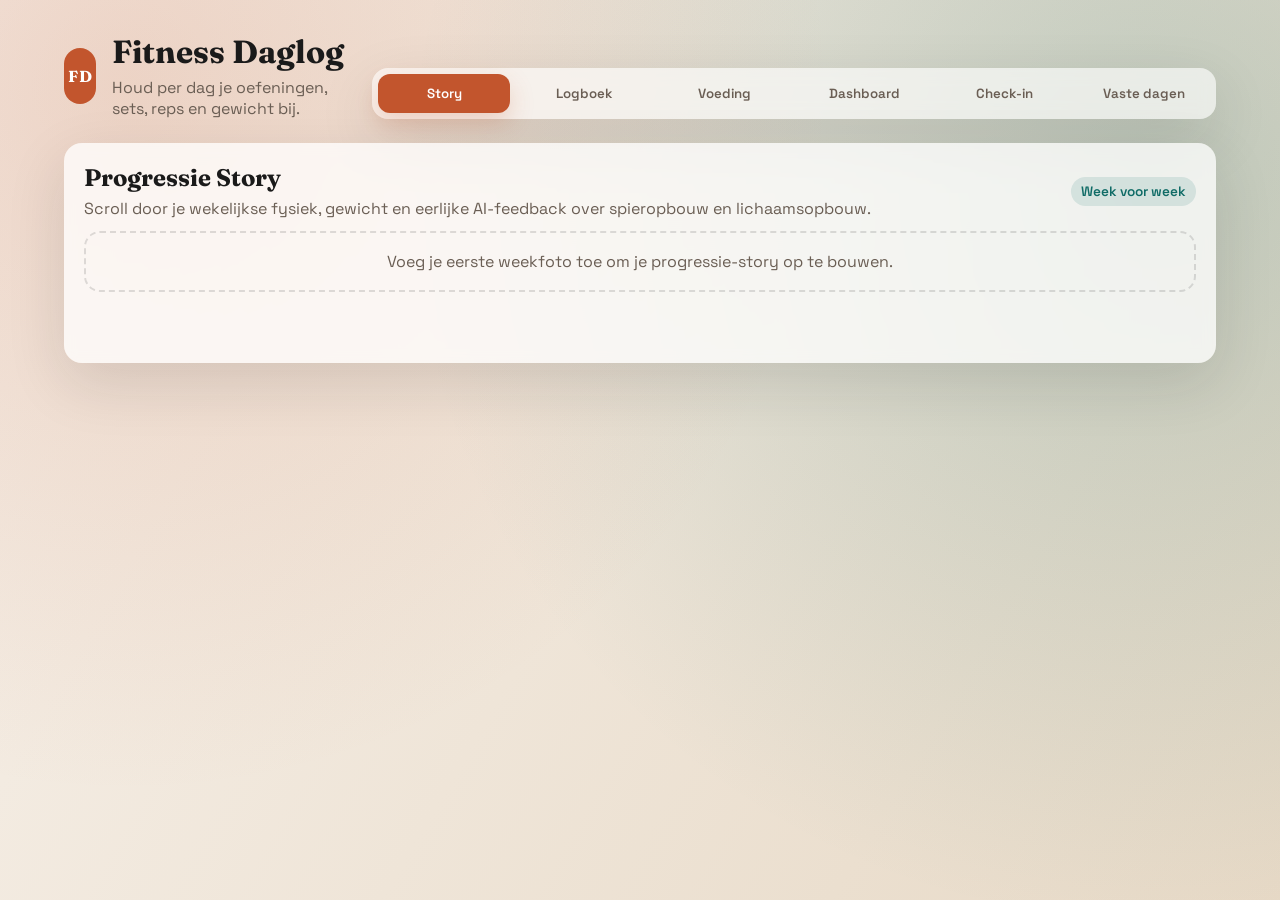
<file: index.html>
<!doctype html>
<html lang="nl">
<head>
  <meta charset="utf-8" />
  <meta name="viewport" content="width=device-width, initial-scale=1" />
  <title>Fitness Daglog</title>
  <link rel="stylesheet" href="styles.css?v=20261030g" />
</head>
<body>
  <div class="bg"></div>
  <div class="app">
    <header class="top">
      <div class="brand">
        <div class="logo">FD</div>
        <div>
          <h1>Fitness Daglog</h1>
          <p>Houd per dag je oefeningen, sets, reps en gewicht bij.</p>
        </div>
      </div>
      <nav class="page-nav" aria-label="Navigatie">
        <button id="pageStoryBtn" class="page-tab active" type="button">Story</button>
        <button id="pageLogBtn" class="page-tab" type="button">Logboek</button>
        <button id="pageNutritionBtn" class="page-tab" type="button">Voeding</button>
        <button id="pageDashboardBtn" class="page-tab" type="button">Dashboard</button>
        <button id="pageProgressBtn" class="page-tab" type="button">Check-in</button>
        <button id="pageRoutinesBtn" class="page-tab" type="button">Vaste dagen</button>
      </nav>
    </header>

    <main class="pages">
      <section id="storyPage" class="page active">
        <div class="page-shell">
          <section class="panel">
            <div class="panel-header">
              <div>
                <h2>Progressie Story</h2>
                <p>Scroll door je wekelijkse fysiek, gewicht en eerlijke AI-feedback over spieropbouw en lichaamsopbouw.</p>
              </div>
              <span class="badge">Week voor week</span>
            </div>
            <div id="progressTimeline" class="progress-timeline"></div>
            <div id="progressEmpty" class="empty compact">
              <p>Voeg je eerste weekfoto toe om je progressie-story op te bouwen.</p>
            </div>
          </section>
        </div>
      </section>

      <section id="logPage" class="page">
        <div class="page-shell">
          <div class="controls">
            <label class="control">
              <span>Datum</span>
              <input id="dateInput" type="date" />
            </label>
            <label class="control">
              <span>Sessie naam</span>
              <input id="sessionName" type="text" placeholder="Bijv. Benen + Core" />
            </label>
            <label class="control">
              <span>Lichaamsgewicht (kg)</span>
              <input id="bodyweightInput" type="number" min="0" step="0.1" placeholder="Bijv. 82.4" />
            </label>
            <label class="control">
              <span>Starttijd</span>
              <input id="startTimeInput" type="time" />
            </label>
            <label class="control">
              <span>Eindtijd</span>
              <input id="endTimeInput" type="time" />
            </label>
            <label class="control">
              <span>Tevredenheid training (0-10)</span>
              <input id="dayRatingInput" type="number" min="0" max="10" step="0.5" placeholder="Bijv. 8.5" />
            </label>
            <label class="control">
              <span>Verplaats log naar datum</span>
              <input id="moveLogDateInput" type="date" />
            </label>
            <label class="control">
              <span>Vaste dag toevoegen</span>
              <select id="routineSourceDay"></select>
            </label>
            <label class="control">
              <span>Vaste optie</span>
              <select id="routineSourceOption"></select>
            </label>
            <div class="control buttons">
              <button id="addExercise" class="primary">Oefening toevoegen</button>
              <button id="addRoutineToDayBtn" class="ghost">Voeg vaste oefeningen toe</button>
              <label class="control inline export-log-range">
                <span>Excel</span>
                <select id="exportLogRange">
                  <option value="day">Dag</option>
                  <option value="week">Week</option>
                  <option value="month">Maand</option>
                  <option value="year">Jaar</option>
                  <option value="all">Alles</option>
                </select>
              </label>
              <button id="exportExcelLogBtn" class="ghost small" type="button">Excel</button>
              <button id="moveLogDateBtn" class="ghost small" type="button">Verplaats datum</button>
              <button id="saveDay" class="ghost">Opslaan</button>
            </div>
          </div>

          <div class="stack">
            <section class="panel dashboard">
              <div class="panel-header">
                <h2>Vandaag</h2>
                <div class="mini-actions">
                  <span id="dayBadge" class="badge">-</span>
                </div>
              </div>
              <div id="primarySummary" class="muscle-summary"></div>
              <div class="summary" id="summary">
                <div class="stat">
                  <span class="label">Oefeningen</span>
                  <span class="value" id="statExercises">0</span>
                </div>
                <div class="stat">
                  <span class="label">Sets</span>
                  <span class="value" id="statSets">0</span>
                </div>
                <div class="stat">
                  <span class="label">Totaal volume</span>
                  <span class="value" id="statVolume">0</span>
                </div>
              </div>
              <div class="panel-header compact">
                <h3>Oefeningen vandaag</h3>
              </div>
              <div id="dayExerciseSummary" class="day-exercises"></div>
              <div id="dayEmpty" class="empty compact">
                <p>Geen oefeningen ingevuld voor deze dag.</p>
              </div>
            </section>

            <section class="panel">
              <div class="panel-header">
                <h2>Oefeningen</h2>
                <div class="mini-actions">
                  <button id="addExerciseMini" class="ghost">+ Oefening</button>
                </div>
              </div>
              <div id="exerciseList" class="exercise-list"></div>
              <div class="empty" id="emptyState">
                <h3>Start je logboek</h3>
                <p>Voeg je eerste oefening toe en bouw je sessie op.</p>
                <button id="addExerciseEmpty" class="primary">Eerste oefening</button>
              </div>
            </section>
          </div>
        </div>
      </section>

      <section id="dashboardPage" class="page">
        <div class="dashboard-grid">
          <section class="panel dashboard-toolbar">
            <div class="dashboard-week-nav">
              <label class="control compact-control dashboard-period-select">
                <span>Periode</span>
                <select id="dashboardPeriod"><option value="week">Week</option><option value="month">Maand</option><option value="year">Jaar</option><option value="all">Alles</option></select>
              </label>
              <button id="dashboardWeekPrev" class="ghost week-arrow" type="button" aria-label="Vorige periode">&#8249;</button>
              <label id="dashboardPeriodControl" class="control compact-control">
                <span id="dashboardPeriodInputLabel">Week kiezen</span>
                <input id="dashboardWeek" type="week" />
              </label>
              <button id="dashboardWeekNext" class="ghost week-arrow" type="button" aria-label="Volgende periode">&#8250;</button>
              <button id="dashboardWeekNow" class="ghost" type="button">Huidige periode</button>
              <button id="exportDashboardWeekBtn" class="primary small" type="button">Download rapport</button>
            </div>
            <p id="dashboardWeekLabel" class="dashboard-week-label">Weekoverzicht wordt geladen.</p>
          </section>

          <section class="panel panel-wide dashboard-hero">
            <div class="dashboard-section-heading"><div><span class="eyebrow">Perioderapport</span><h2>In één oogopslag</h2></div></div>
            <div id="dashboardWeekKpis" class="dashboard-kpis"></div>
          </section>

          <section class="panel panel-wide dashboard-report-section">
            <div class="dashboard-section-heading"><div><span class="eyebrow">Planning uitgevoerd</span><h2>Trainingsdagen</h2></div><span id="dashboardSessionBadge" class="badge">0 trainingen</span></div>
            <div id="dashboardWeekSessions" class="dashboard-session-list"></div>
          </section>

          <section class="panel panel-wide dashboard-report-section">
            <div class="dashboard-section-heading"><div><span class="eyebrow">Alles bij elkaar</span><h2>Oefeningen in deze periode</h2></div><button id="exportWeekExercisesBtn" class="ghost small" type="button">Excel</button></div>
            <div id="dashboardWeekExercises" class="weekly-report-list"></div>
          </section>

          <section class="panel panel-wide dashboard-report-section">
            <div class="dashboard-section-heading"><div><span class="eyebrow">Belasting per hoofdgroep</span><h2>Primary muscles</h2></div><button id="exportWeekMusclesBtn" class="ghost small" type="button">Excel</button></div>
            <div id="dashboardWeekMuscles" class="weekly-report-list"></div>
          </section>

          <section class="panel panel-wide dashboard-health-section">
            <div class="dashboard-section-heading"><div><span class="eyebrow">Herstel & energie</span><h2>Gewicht en voeding</h2></div><button id="exportWeightNutritionBtn" class="ghost small" type="button">Excel</button></div>
            <div id="dashboardWeightNutritionKpis" class="dashboard-kpis compact"></div>
            <div class="health-chart-grid">
              <article class="health-chart-card">
                <div class="health-chart-head"><div><strong>Weekgemiddelde lichaamsgewicht</strong><span>Dikke weektrend zonder dagelijkse ruis.</span></div><select id="weightTrendRange"><option value="4">4 weken</option><option value="8" selected>8 weken</option><option value="12">12 weken</option><option value="26">6 maanden</option><option value="all">Alles</option></select></div>
                <canvas id="weightWeeklyChart" width="720" height="260"></canvas>
                <div id="weightWeeklyReadout" class="chart-readout">Beweeg over de lijn voor details.</div>
              </article>
              <article class="health-chart-card">
                <div class="health-chart-head"><div><strong>Voeding in deze periode</strong><span>Calorieën als balk, eiwit als lijn.</span></div></div>
                <canvas id="nutritionWeekChart" width="720" height="260"></canvas>
                <div id="nutritionWeekReadout" class="chart-readout">Beweeg over een dag voor alle macro's.</div>
              </article>
            </div>
            <div id="dashboardNutritionDays" class="nutrition-week-list"></div>
          </section>

          <section class="panel panel-wide dashboard-gym-section">
            <div class="dashboard-section-heading"><div><span class="eyebrow">Aanwezigheid & tijd</span><h2>Fitnessbezoeken</h2></div><span id="dashboardGymBadge" class="badge">0 trainingen</span></div>
            <div id="dashboardGymKpis" class="dashboard-kpis compact"></div>
            <div id="dashboardGymBreakdown" class="session-count-line"></div>
            <article class="health-chart-card gym-visit-chart">
              <div class="panel-header">
                <div><strong>Fitness bezoeken door de tijd</strong><p>Bekijk hoe vaak je per dag, week, maand of jaar hebt getraind.</p></div>
                <label class="control inline-select">
                  <span>Niveau</span>
                  <select id="visitCountGranularity">
                    <option value="day">Dag</option>
                    <option value="week">Week</option>
                    <option value="month">Maand</option>
                    <option value="year">Jaar</option>
                  </select>
                </label>
              </div>
              <div class="progress">
                <canvas id="visitCountChart" width="720" height="260"></canvas>
                <div id="visitCountReadout" class="chart-readout">Beweeg over de chart voor details.</div>
              </div>
            </article>
          </section>

          <details class="dashboard-depth panel-wide">
            <summary><span><strong>Verdieping</strong><small>Oefeningfocus, spiervolume, trainingsduur, tevredenheid en overige historische grafieken</small></span><b>Open analyses</b></summary>
            <div class="dashboard-depth-grid">

          <section class="panel">
            <div class="panel-header">
              <h2>Weekvolume (primair)</h2>
              <div class="mini-actions">
                <button id="exportWeekPrimaryBtn" class="ghost small" type="button">Data</button>
              </div>
            </div>
            <div class="progress">
              <canvas id="weekPrimaryChart" width="360" height="190"></canvas>
              <div id="weekPrimaryReadout" class="chart-readout">Beweeg over de chart voor details.</div>
              <div id="weekPrimaryLegend" class="legend"></div>
            </div>
          </section>

          <section class="panel">
            <div class="panel-header">
              <h2>Weekvolume (secundair)</h2>
              <div class="mini-actions">
                <button id="exportWeekSecondaryBtn" class="ghost small" type="button">Data</button>
              </div>
            </div>
            <div class="progress">
              <canvas id="weekSecondaryChart" width="360" height="190"></canvas>
              <div id="weekSecondaryReadout" class="chart-readout">Beweeg over de chart voor details.</div>
              <div id="weekSecondaryLegend" class="legend"></div>
            </div>
          </section>

          <section class="panel panel-wide">
            <div class="panel-header">
              <h2>Oefening focus</h2>
              <div class="mini-actions">
                <span id="focusName" class="badge">-</span>
                <button id="exportFocusBtn" class="ghost small" type="button">Data</button>
              </div>
            </div>
            <div class="progress">
              <label class="control">
                <span>Kies oefening</span>
                <select id="focusExerciseSelect"></select>
              </label>
              <canvas id="focusChart" width="360" height="180"></canvas>
              <div class="focus-rating-block">
                <div class="focus-rating-head">Tevredenheid oefening</div>
                <canvas id="focusRatingChart" width="360" height="140"></canvas>
                <div id="focusRatingReadout" class="chart-readout">Beweeg over de chart voor details.</div>
              </div>
              <div id="focusMetrics" class="metrics"></div>
              <div id="focusStartNow" class="metrics"></div>
              <div id="focusTable" class="progress-table"></div>
              <p id="focusEmpty" class="hint">Klik op een oefening om progress te zien.</p>
            </div>
          </section>

          <section class="panel">
            <div class="panel-header">
              <h2>Trainingsduur</h2>
              <div class="mini-actions">
                <button id="exportDurationBtn" class="ghost small" type="button">Data</button>
              </div>
            </div>
            <div class="progress">
              <canvas id="durationChart" width="360" height="190"></canvas>
              <div id="durationReadout" class="chart-readout">Beweeg over de chart voor details.</div>
            </div>
          </section>

          <section class="panel">
            <div class="panel-header">
              <h2>Dagtevredenheid</h2>
            </div>
            <div class="progress">
              <canvas id="dayRatingChart" width="360" height="190"></canvas>
              <div id="dayRatingReadout" class="chart-readout">Beweeg over de chart voor details.</div>
            </div>
          </section>

          <section class="panel">
            <div class="panel-header">
              <h2>Lichaamsgewicht</h2>
              <div class="mini-actions">
                <button id="exportBodyweightBtn" class="ghost small" type="button">Data</button>
              </div>
            </div>
            <div class="progress">
              <canvas id="bodyweightChart" width="360" height="190"></canvas>
              <p id="bodyweightHint" class="hint">Vul per dag je gewicht in om je trend te zien.</p>
            </div>
          </section>
            </div>
          </details>

          <section class="panel">
            <div class="panel-header">
              <h2>Google Drive JSON</h2>
              <span class="badge">Drive</span>
            </div>
            <div class="sync">
              <label class="control">
                <span>Google OAuth Client ID</span>
                <textarea id="dbConfigJson" rows="4" placeholder='{"clientId":"1234567890-abcdefg.apps.googleusercontent.com"}'></textarea>
              </label>
              <div class="control buttons">
                <button id="dbSaveConfig" class="primary" type="button">Bewaar Drive-koppeling</button>
                <button id="dbSignIn" class="ghost" type="button">Login met Google</button>
                <button id="dbSignOut" class="ghost" type="button">Uitloggen</button>
              </div>
              <p id="dbUser" class="hint">Nog niet ingelogd.</p>
              <p id="dbStatus" class="hint">Plak je Google OAuth Client ID om je Drive-opslag te activeren.</p>
              <p class="hint">De app bewaart dan alles in een JSON-bestand in jouw Google Drive appDataFolder.</p>
            </div>
          </section>

          <section class="panel">
            <div class="panel-header">
              <h2>Backup</h2>
            </div>
            <div class="backup">
              <button id="exportData" class="ghost">Export JSON</button>
              <label class="ghost file">
                Import JSON
                <input id="importData" type="file" accept="application/json" />
              </label>
              <p class="hint">Data wordt lokaal opgeslagen in je browser.</p>
            </div>
          </section>
        </div>
      </section>

      <section id="nutritionPage" class="page">
        <div class="page-shell">
          <div class="controls nutrition-toolbar">
            <label class="control">
              <span>Datum</span>
              <input id="nutritionDateInput" type="date" />
            </label>
            <div class="control nutrition-sync-note">
              <span>Gekoppeld aan je logboek</span>
              <p>Deze datum loopt gelijk met wat je in Logboek kiest.</p>
            </div>
            <div class="control buttons nutrition-export-actions">
              <label class="control inline export-log-range">
                <span>Excel</span>
                <select id="exportNutritionRange">
                  <option value="day">Dag</option>
                  <option value="week">Week</option>
                  <option value="month">Maand</option>
                  <option value="year">Jaar</option>
                  <option value="all">Alles</option>
                </select>
              </label>
              <button id="exportNutritionBtn" class="ghost small" type="button">Excel</button>
            </div>
          </div>

          <div class="nutrition-subnav" role="tablist" aria-label="Voeding onderdelen">
            <button class="nutrition-tab active" type="button" data-nutrition-tab="overview">Dagoverzicht</button>
            <button class="nutrition-tab" type="button" data-nutrition-tab="meals">Maaltijden</button>
            <button class="nutrition-tab" type="button" data-nutrition-tab="products">Mijn producten</button>
          </div>

          <div class="nutrition-grid nutrition-tab-panel active" data-nutrition-panel="overview">
            <section class="panel">
              <div class="panel-header">
                <div>
                  <h2>Snelle dagcorrectie</h2>
                  <p>Voor extra calorieen of macro's zonder product. Maaltijden worden automatisch opgeteld.</p>
                </div>
                <span id="nutritionDateBadge" class="badge">-</span>
              </div>
              <div class="nutrition-form-grid">
                <label class="control nutrition-field nutrition-field-calories">
                  <span>Aantal calorieen</span>
                  <input id="nutritionCaloriesInput" type="number" min="0" step="1" placeholder="Bijv. 2450" />
                </label>
                <label class="control nutrition-field nutrition-field-protein">
                  <span>Eiwitten (g)</span>
                  <input id="nutritionProteinInput" type="number" min="0" step="1" placeholder="Bijv. 180" />
                </label>
                <label class="control nutrition-field nutrition-field-fat">
                  <span>Vetten (g)</span>
                  <input id="nutritionFatInput" type="number" min="0" step="1" placeholder="Bijv. 70" />
                </label>
                <label class="control nutrition-field nutrition-field-carbs">
                  <span>Koolhydraten (g)</span>
                  <input id="nutritionCarbsInput" type="number" min="0" step="1" placeholder="Bijv. 240" />
                </label>
                <label class="control nutrition-field nutrition-field-steps">
                  <span>Stappen</span>
                  <input id="nutritionStepsInput" type="number" min="0" step="1" placeholder="Bijv. 9450" />
                </label>
                <label class="control nutrition-field nutrition-field-sleep">
                  <span>Bedtijd</span>
                  <input id="nutritionBedTimeInput" type="time" />
                </label>
                <label class="control nutrition-field nutrition-field-sleep">
                  <span>Wektijd</span>
                  <input id="nutritionWakeTimeInput" type="time" />
                </label>
              </div>
            </section>

            <section class="panel">
              <div class="panel-header">
                <div>
                  <h2>Dagoverzicht</h2>
                  <p>Een snelle blik op je energie en macro's.</p>
                </div>
              </div>
              <div id="nutritionSummaryCards" class="nutrition-summary-cards"></div>
            </section>

            <section class="panel panel-wide">
              <div class="panel-header">
                <div>
                  <h2>Macroverdeling</h2>
                  <p>Gebaseerd op kcal uit eiwitten, vetten en koolhydraten.</p>
                </div>
              </div>
              <div id="nutritionMacroPanel" class="nutrition-macro-panel"></div>
            </section>
            <section class="panel panel-wide">
              <div class="panel-header"><div><h2>Vezels & micronutrienten</h2><p>Automatisch berekend uit je ingevoerde producten; een streepje betekent dat productdata ontbreekt.</p></div></div>
              <div id="nutritionMicros" class="nutrition-micros"></div>
            </section>
          </div>

          <div class="nutrition-tab-panel" data-nutrition-panel="meals">
            <section class="panel food-add-panel">
              <div class="panel-header"><div><h2>Product toevoegen</h2><p>Zoek in Open Food Facts, gebruik een barcode of kies een eigen product.</p></div></div>
              <div class="food-search-grid">
                <label class="control"><span>Dagdeel</span><select id="foodMealSelect"></select></label>
                <label class="control food-search-wide"><span>Product zoeken</span><input id="foodSearchInput" type="search" placeholder="Bijv. magere kwark of gehakt" /></label>
                <button id="foodSearchBtn" class="primary" type="button">Zoeken</button>
                <label class="control"><span>Barcode</span><input id="foodBarcodeInput" inputmode="numeric" placeholder="871..." /></label>
                <button id="foodBarcodeBtn" class="ghost" type="button">Zoek barcode</button>
                <button id="quickFoodToggle" class="ghost" type="button">+ Snelle invoer</button>
              </div>
              <p class="food-attribution">Productdata via Open Food Facts. Controleer bij twijfel altijd het etiket.</p>
              <div id="favoriteFoodQuickList" class="favorite-food-quick-list"></div>
              <div id="foodSearchResults" class="food-search-results"></div>
              <div id="selectedFoodPanel" class="selected-food-panel" hidden></div>
              <form id="quickFoodForm" class="food-inline-form" hidden>
                <input name="name" placeholder="Omschrijving" value="Snelle invoer" />
                <input name="calories" type="number" min="0" step="0.1" placeholder="kcal" required />
                <input name="protein" type="number" min="0" step="0.1" placeholder="Eiwit g" />
                <input name="fat" type="number" min="0" step="0.1" placeholder="Vet g" />
                <input name="carbs" type="number" min="0" step="0.1" placeholder="Koolhydraten g" />
                <button class="primary" type="submit">Toevoegen</button>
              </form>
            </section>
            <div id="nutritionMeals" class="meal-grid"></div>
          </div>

          <div class="nutrition-tab-panel" data-nutrition-panel="products">
            <section class="panel">
              <div class="panel-header"><div><h2>Eigen product opslaan</h2><p>Vul de voedingswaarden per 100 gram of milliliter in. Daarna staat het altijd klaar.</p></div></div>
              <form id="customFoodForm" class="custom-food-form">
                <input name="name" placeholder="Productnaam" required />
                <input name="brand" placeholder="Merk (optioneel)" />
                <input name="calories" type="number" min="0" step="0.1" placeholder="kcal" required />
                <input name="protein" type="number" min="0" step="0.1" placeholder="Eiwit g" />
                <input name="fat" type="number" min="0" step="0.1" placeholder="Vet g" />
                <input name="carbs" type="number" min="0" step="0.1" placeholder="Koolhydraten g" />
                <input name="fiber" type="number" min="0" step="0.1" placeholder="Vezels g" />
                <input name="salt" type="number" min="0" step="0.1" placeholder="Zout g" />
                <input name="sugar" type="number" min="0" step="0.1" placeholder="Suikers g" />
                <input name="saturatedFat" type="number" min="0" step="0.1" placeholder="Verzadigd vet g" />
                <input name="calcium" type="number" min="0" step="0.1" placeholder="Calcium mg" />
                <input name="iron" type="number" min="0" step="0.1" placeholder="IJzer mg" />
                <input name="potassium" type="number" min="0" step="0.1" placeholder="Kalium mg" />
                <input name="magnesium" type="number" min="0" step="0.1" placeholder="Magnesium mg" />
                <input name="vitaminC" type="number" min="0" step="0.1" placeholder="Vitamine C mg" />
                <button class="primary" type="submit">Product bewaren</button>
              </form>
            </section>
            <div id="customFoodList" class="custom-food-list"></div>
          </div>
        </div>
      </section>

      <section id="progressPage" class="page">
        <div class="page-shell">
          <section class="panel">
            <div class="panel-header">
              <div>
                <h2>Foto Check-In</h2>
                <p>Upload je weekfoto, noteer je gewicht en laat AI alleen naar spieropbouw en lichaamsopbouw kijken.</p>
              </div>
              <button id="saveProgressEntryBtn" class="primary" type="button">Weekmoment opslaan</button>
            </div>
            <div class="controls progress-controls">
              <label class="control">
                <span>Datum</span>
                <input id="progressDateInput" type="date" />
              </label>
              <label class="control">
                <span>Gewicht (kg)</span>
                <input id="progressWeightInput" type="number" min="0" step="0.1" placeholder="Bijv. 82.4" />
              </label>
              <label class="control progress-photo-input">
                <span>Weekfoto</span>
                <input id="progressPhotoInput" type="file" accept="image/*" />
              </label>
            </div>
            <div class="progress-ai-card">
              <label class="control">
                <span>OpenAI API key</span>
                <input id="visionApiKeyInput" type="password" placeholder="sk-..." autocomplete="off" />
              </label>
              <label class="control">
                <span>Model</span>
                <select id="visionModelSelect">
                  <option value="gpt-4.1-mini">gpt-4.1-mini</option>
                  <option value="gpt-4.1">gpt-4.1</option>
                </select>
              </label>
              <div class="control buttons">
                <button id="saveVisionSettingsBtn" class="ghost" type="button">Bewaar AI-instellingen</button>
                <button id="analyzeProgressBtn" class="ghost" type="button">Analyseer met AI</button>
              </div>
              <p id="visionStatus" class="hint">Je API key blijft lokaal op dit apparaat opgeslagen.</p>
            </div>
            <div class="progress-entry-preview">
              <div id="progressPhotoPreview" class="progress-photo-preview empty">Nog geen foto gekozen.</div>
              <div class="progress-entry-summary">
                <span id="progressWeekBadge" class="badge">Week check-in</span>
                <h3 id="progressEntryTitle">Nieuwe progressie-entry</h3>
                <p id="progressEntryMeta" class="hint">Kies een datum en foto om deze week vast te leggen.</p>
              </div>
            </div>
          </section>
        </div>
      </section>

      <section id="routinesPage" class="page">
        <div class="page-shell">
          <section class="panel">
            <div class="panel-header">
              <div>
                <h2>Vaste Oefeningen Per Dag</h2>
                <p>Kies een weekdag en bouw meerdere vaste opties die je later snel kunt toevoegen.</p>
              </div>
              <div class="mini-actions">
                <button id="downloadRoutinesBtn" class="ghost" type="button">Download vaste dagen</button>
                <button id="saveRoutineDayBtn" class="ghost" type="button">Vaste dag opslaan</button>
                <button id="addRoutineOptionBtn" class="ghost" type="button">+ Optie</button>
                <button id="addRoutineExerciseBtn" class="primary" type="button">+ Vaste oefening</button>
              </div>
            </div>
            <div id="routineDayTabs" class="day-tabs"></div>
            <div class="routine-option-bar">
              <label class="control">
                <span>Routine-optie</span>
                <select id="routineOptionSelect"></select>
              </label>
              <label class="control">
                <span>Naam optie</span>
                <input id="routineOptionName" type="text" placeholder="Bijv. Push zwaar of Pull pump" />
              </label>
              <button id="removeRoutineOptionBtn" class="danger small" type="button">Verwijder optie</button>
            </div>
            <p id="routineSaveHint" class="hint">Wijzigingen blijven lokaal staan en kunnen met deze knop meteen bevestigd worden.</p>
            <div id="routineList" class="routine-list"></div>
            <div id="routineEmpty" class="empty compact">
              <p>Voor deze dag heb je nog geen vaste oefeningen ingesteld.</p>
            </div>
          </section>
        </div>
      </section>
    </main>
  </div>

  <template id="exerciseTemplate">
    <article class="exercise-card" data-id="">
      <div class="exercise-head">
        <div class="exercise-title">
          <select class="exercise-select">
            <option value="">Kies oefening uit lijst</option>
          </select>
          <div class="exercise-name-row">
            <input class="exercise-name" type="text" placeholder="Of typ een oefening (bijv. Squat)" />
            <button class="ghost small save-custom-exercise" type="button">Bewaar in lijst</button>
          </div>
        </div>
        <div class="exercise-actions">
          <button class="ghost small add-set">+ Set</button>
          <button class="ghost small duplicate-set">Herhaal</button>
          <button class="danger small remove-exercise">Verwijder</button>
        </div>
      </div>
      <div class="exercise-meta">
          <div class="exercise-left">
            <div class="muscle-grid">
              <label class="control">
                <span>Primary muscle</span>
                <select class="exercise-primary"></select>
              </label>
              <div class="control secondary-control">
                <span>Secondary muscles</span>
                <div class="secondary-picker exercise-secondary-picker"></div>
              </div>
            </div>
          <textarea class="exercise-notes" placeholder="Notities, tempo, cues..."></textarea>
          <label class="control exercise-rating-control">
            <span>Tevredenheid oefening (0-10)</span>
            <input class="exercise-rating" type="number" min="0" max="10" step="0.5" placeholder="Bijv. 8" />
          </label>
        </div>
        <div class="exercise-stats">
          <div>
            <span class="label">Volume</span>
            <span class="value volume">0</span>
          </div>
          <div>
            <span class="label">Beste set</span>
            <span class="value best">-</span>
          </div>
        </div>
      </div>
      <div class="exercise-last-session"></div>
      <label class="control inline split-mode-toggle">
        <input class="exercise-split-mode" type="checkbox" />
        <span>Alternating links/rechts gewicht</span>
      </label>
      <div class="quick-builder">
        <div class="quick-grid">
          <label class="control quick-control quick-count-single">
            <span>Sets</span>
            <input class="quick-set-count" type="number" min="1" step="1" placeholder="4" />
          </label>
          <label class="control quick-control quick-count-split">
            <span>Sets links</span>
            <input class="quick-set-left-count" type="number" min="0" step="1" placeholder="4" />
          </label>
          <label class="control quick-control quick-count-split">
            <span>Sets rechts</span>
            <input class="quick-set-right-count" type="number" min="0" step="1" placeholder="4" />
          </label>
          <label class="control quick-control quick-reps-single">
            <span>Reps</span>
            <input class="quick-set-reps" type="number" min="0" step="1" placeholder="10" />
          </label>
          <label class="control quick-control quick-reps-split">
            <span>Reps links</span>
            <input class="quick-set-left-reps" type="number" min="0" step="1" placeholder="10" />
          </label>
          <label class="control quick-control quick-reps-split">
            <span>Reps rechts</span>
            <input class="quick-set-right-reps" type="number" min="0" step="1" placeholder="10" />
          </label>
          <label class="control quick-control quick-weight-single">
            <span>Gewicht</span>
            <input class="quick-set-weight" type="number" min="0" step="0.5" placeholder="8" />
          </label>
          <label class="control quick-control quick-weight-split">
            <span>Links</span>
            <input class="quick-set-left-weight" type="number" min="0" step="0.5" placeholder="8" />
          </label>
          <label class="control quick-control quick-weight-split">
            <span>Rechts</span>
            <input class="quick-set-right-weight" type="number" min="0" step="0.5" placeholder="8" />
          </label>
          <label class="control quick-control">
            <span>RPE</span>
            <input class="quick-set-rpe" type="number" min="0" max="10" step="0.5" placeholder="" />
          </label>
        </div>
        <button class="ghost small apply-quick-sets" type="button">Maak identieke sets</button>
      </div>
      <div class="next-target-builder">
        <div class="next-target-head">
          <div>
            <span class="label">Volgende keer</span>
            <span class="sub">Bewaar hier alvast je target voor de volgende sessie.</span>
          </div>
          <div class="next-target-actions">
            <label class="control inline next-target-mode">
              <input class="next-target-detailed-toggle" type="checkbox" />
              <span>Per set variëren</span>
            </label>
            <button class="ghost small save-next-target" type="button">Bewaar target</button>
          </div>
        </div>
        <div class="routine-target-link-banner" hidden></div>
        <section class="percentage-target-editor" hidden>
          <div class="percentage-target-toolbar">
            <label class="control"><span>Afronden op</span><select class="percentage-target-rounding"><option value="1.25">1,25 kg</option><option value="2.5">2,5 kg</option></select></label>
            <button class="ghost small add-percentage-target-set" type="button">+ Target set</button>
          </div>
          <div class="percentage-target-sets"></div>
        </section>
        <div class="next-target-grid">
          <label class="control target-control">
            <span>Training Max (kg)</span>
            <input class="next-target-tm" type="number" min="0" step="0.25" placeholder="Bijv. 52.5" />
          </label>
          <label class="control inline target-control target-tm-split-toggle">
            <input class="next-target-split-tm" type="checkbox" />
            <span>Aparte TM links/rechts</span>
          </label>
          <label class="control target-control target-tm-left">
            <span>TM links (kg)</span>
            <input class="next-target-left-tm" type="number" min="0" step="0.25" placeholder="Bijv. 47.5" />
          </label>
          <label class="control target-control target-tm-right">
            <span>TM rechts (kg)</span>
            <input class="next-target-right-tm" type="number" min="0" step="0.25" placeholder="Bijv. 50" />
          </label>
          <label class="control target-control target-count-single">
            <span>Sets</span>
            <input class="next-target-count" type="number" min="1" step="1" placeholder="4" />
          </label>
          <label class="control target-control target-count-split">
            <span>Sets links</span>
            <input class="next-target-left-count" type="number" min="0" step="1" placeholder="4" />
          </label>
          <label class="control target-control target-count-split">
            <span>Sets rechts</span>
            <input class="next-target-right-count" type="number" min="0" step="1" placeholder="4" />
          </label>
          <label class="control target-control target-reps-single">
            <span>Reps</span>
            <input class="next-target-reps" type="number" min="0" step="1" placeholder="10" />
          </label>
          <label class="control target-control target-reps-split">
            <span>Reps links</span>
            <input class="next-target-left-reps" type="number" min="0" step="1" placeholder="10" />
          </label>
          <label class="control target-control target-reps-split">
            <span>Reps rechts</span>
            <input class="next-target-right-reps" type="number" min="0" step="1" placeholder="10" />
          </label>
          <label class="control target-control target-weight-single">
            <span>Gewicht</span>
            <input class="next-target-weight" type="number" min="0" step="0.5" placeholder="8" />
          </label>
          <label class="control target-control target-weight-split">
            <span>Links</span>
            <input class="next-target-left-weight" type="number" min="0" step="0.5" placeholder="8" />
          </label>
          <label class="control target-control target-weight-split">
            <span>Rechts</span>
            <input class="next-target-right-weight" type="number" min="0" step="0.5" placeholder="8" />
          </label>
        </div>
        <label class="control next-target-note-control">
          <span>Algemene target notitie</span>
          <textarea class="next-target-note" placeholder="Bijv. focus op stretch, laatste set tot failure, rust 90 sec..."></textarea>
        </label>
        <div class="target-sets-editor">
          <div class="target-sets-toolbar">
            <button class="ghost small add-target-set" type="button">+ Target set</button>
          </div>
          <div class="target-sets">
            <div class="target-sets-head">
              <span>#</span>
              <span class="target-column-reps">Reps</span>
              <span class="target-column-left-reps">Reps links</span>
              <span class="target-column-weight">Gewicht</span>
              <span class="target-column-right-reps">Reps rechts</span>
              <span class="target-column-left">Links</span>
              <span class="target-column-right">Rechts</span>
              <span></span>
            </div>
            <div class="target-sets-body"></div>
          </div>
        </div>
      </div>
      <div class="sets">
        <div class="sets-head">
          <span>#</span>
          <span class="column-reps">Reps</span>
          <span class="column-left-reps">Reps links</span>
          <span class="column-weight">Gewicht</span>
          <span class="column-right-reps">Reps rechts</span>
          <span class="column-left">Links</span>
          <span class="column-right">Rechts</span>
          <span>RPE</span>
          <span>✔</span>
        </div>
        <div class="sets-body"></div>
      </div>
    </article>
  </template>

  <template id="setRowTemplate">
    <div class="set-row" data-id="">
      <span class="set-index">1</span>
      <input class="set-reps" type="number" min="0" step="1" placeholder="0" />
      <input class="set-left-reps" type="number" min="0" step="1" placeholder="0" />
      <input class="set-weight" type="number" min="0" step="0.5" placeholder="0" />
      <input class="set-right-reps" type="number" min="0" step="1" placeholder="0" />
      <input class="set-left-weight" type="number" min="0" step="0.5" placeholder="0" />
      <input class="set-right-weight" type="number" min="0" step="0.5" placeholder="0" />
      <input class="set-rpe" type="number" min="0" max="10" step="0.5" placeholder="" />
      <input class="set-done" type="checkbox" />
      <button class="remove-set" title="Verwijder set">x</button>
    </div>
  </template>

  <template id="targetSetRowTemplate">
    <div class="target-set-row" data-id="">
      <span class="target-set-index">1</span>
      <input class="target-set-reps" type="number" min="0" step="1" placeholder="0" />
      <input class="target-set-left-reps" type="number" min="0" step="1" placeholder="0" />
      <input class="target-set-weight" type="number" min="0" step="0.5" placeholder="0" />
      <input class="target-set-right-reps" type="number" min="0" step="1" placeholder="0" />
      <input class="target-set-left-weight" type="number" min="0" step="0.5" placeholder="0" />
      <input class="target-set-right-weight" type="number" min="0" step="0.5" placeholder="0" />
      <button class="remove-target-set" title="Verwijder target set">x</button>
    </div>
  </template>

  <template id="routineTemplate">
    <article class="routine-card" data-id="">
      <div class="routine-head">
        <select class="routine-select">
          <option value="">Kies oefening uit lijst</option>
        </select>
        <input class="routine-name" type="text" placeholder="Of typ een vaste oefening" />
        <button class="danger small remove-routine" type="button">Verwijder</button>
      </div>
      <div class="muscle-grid">
        <label class="control">
          <span>Primary muscle</span>
          <select class="routine-primary"></select>
        </label>
        <div class="control secondary-control">
          <span>Secondary muscles</span>
          <div class="secondary-picker routine-secondary-picker"></div>
        </div>
      </div>
      <textarea class="routine-notes" placeholder="Notities, doelsets, cues..."></textarea>
      <section class="routine-plan">
        <div class="routine-plan-head">
          <div><strong>Sets, reps & gewicht</strong><span>Alleen voor deze vaste dag en optie.</span></div>
          <button class="ghost small add-routine-set" type="button">+ Set</button>
        </div>
        <div class="routine-plan-settings">
          <label class="control"><span>Gewicht bepalen</span><select class="routine-weight-mode"><option value="fixed">Vast gewicht</option><option value="percentage">% van TM</option></select></label>
          <label class="control routine-tm-control"><span>Centrale TM (kg)</span><input class="routine-training-max" type="number" min="0" step="0.25" placeholder="Bijv. 52.5" /></label>
          <label class="control inline routine-tm-split-control"><input class="routine-split-tm" type="checkbox" /><span>Aparte TM links/rechts</span></label>
          <label class="control routine-left-tm-control"><span>TM links (kg)</span><input class="routine-left-training-max" type="number" min="0" step="0.25" placeholder="Bijv. 47.5" /></label>
          <label class="control routine-right-tm-control"><span>TM rechts (kg)</span><input class="routine-right-training-max" type="number" min="0" step="0.25" placeholder="Bijv. 50" /></label>
          <label class="control routine-rounding-control"><span>Afronden op</span><select class="routine-rounding"><option value="1.25">1,25 kg</option><option value="2.5">2,5 kg</option></select></label>
        </div>
        <div class="routine-quick-plan">
          <label class="control"><span>Aantal sets</span><input class="routine-quick-count" type="number" min="1" step="1" placeholder="Bijv. 4" /></label>
          <label class="control"><span>Reps per set</span><input class="routine-quick-reps" type="number" min="0" step="1" placeholder="Bijv. 8" /></label>
          <label class="control routine-quick-fixed"><span>Gewicht (kg)</span><input class="routine-quick-weight" type="number" min="0" step="0.25" placeholder="Bijv. 60" /></label>
          <label class="control routine-quick-percentage"><span>Percentage TM</span><input class="routine-quick-percent" type="number" min="0" step="0.25" placeholder="Bijv. 75" /></label>
          <button class="primary apply-routine-quick-sets" type="button">Maak geplande sets</button>
        </div>
        <div class="routine-planned-sets"></div>
      </section>
    </article>
  </template>

  <script src="https://accounts.google.com/gsi/client" async defer></script>
  <script src="app.js?v=20261030g"></script>
  <script type="module" src="drive-sync.js?v=20260406d"></script>
</body>
</html>
</file>
<file: styles.css>
﻿@import url('https://fonts.googleapis.com/css2?family=Fraunces:wght@300;500;700&family=Space+Grotesk:wght@400;500;600;700&display=swap');

:root {
  --bg-1: #f7f1ea;
  --bg-2: #e7d9c6;
  --ink: #1a1a1a;
  --muted: #6a5e54;
  --accent: #c2552d;
  --accent-2: #0f6b66;
  --card: #fffaf3;
  --shadow: 0 20px 60px rgba(26, 26, 26, 0.12);
  --radius: 18px;
}

* { box-sizing: border-box; }

body {
  margin: 0;
  color: var(--ink);
  font-family: 'Space Grotesk', system-ui, -apple-system, sans-serif;
  background: var(--bg-1);
  min-height: 100vh;
}

.bg {
  position: fixed;
  inset: 0;
  background:
    radial-gradient(circle at 10% 10%, rgba(194, 85, 45, 0.18), transparent 50%),
    radial-gradient(circle at 90% 20%, rgba(15, 107, 102, 0.2), transparent 55%),
    linear-gradient(120deg, var(--bg-1), var(--bg-2));
  z-index: -1;
}

.app {
  max-width: 1200px;
  margin: 0 auto;
  padding: 32px 24px 48px;
}

.top {
  display: grid;
  gap: 24px;
  grid-template-columns: 1fr auto;
  align-items: end;
  margin-bottom: 24px;
}

.brand {
  display: flex;
  gap: 16px;
  align-items: center;
}

.logo {
  width: 56px;
  height: 56px;
  border-radius: 16px;
  background: var(--accent);
  color: #fff;
  display: grid;
  place-items: center;
  font-weight: 700;
  font-family: 'Fraunces', serif;
  letter-spacing: 1px;
}

h1, h2, h3 {
  margin: 0 0 6px;
  font-family: 'Fraunces', serif;
}

p { margin: 0; color: var(--muted); }

.controls {
  display: grid;
  gap: 16px;
  background: rgba(255, 255, 255, 0.6);
  padding: 18px;
  border-radius: var(--radius);
  box-shadow: var(--shadow);
  backdrop-filter: blur(8px);
}

.control {
  display: grid;
  gap: 6px;
  font-size: 0.9rem;
}

.control input, .control select, textarea {
  padding: 10px 12px;
  border-radius: 10px;
  border: 1px solid rgba(0,0,0,0.08);
  background: #fff;
  font-family: inherit;
}

.control span { color: var(--muted); }

.buttons {
  display: flex;
  gap: 12px;
  align-items: center;
  flex-wrap: wrap;
}

.export-log-range {
  min-width: 122px;
}

.export-log-range span {
  font-size: 0.78rem;
}

.export-log-range select {
  min-width: 122px;
}

.page-nav {
  display: inline-flex;
  gap: 8px;
  flex-wrap: wrap;
  padding: 6px;
  background: rgba(255, 255, 255, 0.62);
  border-radius: 16px;
  box-shadow: var(--shadow);
  backdrop-filter: blur(8px);
}

.page-tab {
  background: transparent;
  color: var(--muted);
  border: 1px solid transparent;
  min-width: 132px;
}

.page-tab.active {
  background: var(--accent);
  color: #fff;
  box-shadow: 0 10px 24px rgba(194, 85, 45, 0.22);
}

.day-tabs {
  display: flex;
  flex-wrap: wrap;
  gap: 10px;
  margin-bottom: 18px;
}

.day-chip {
  background: rgba(15, 107, 102, 0.08);
  color: var(--accent-2);
  border: 1px solid rgba(15, 107, 102, 0.14);
}

.day-chip.active {
  background: var(--accent-2);
  color: #fff;
}

button {
  border: none;
  cursor: pointer;
  padding: 10px 14px;
  border-radius: 12px;
  font-family: inherit;
  font-weight: 600;
  transition: transform 0.15s ease, box-shadow 0.15s ease;
}

button:hover { transform: translateY(-1px); box-shadow: 0 6px 18px rgba(0,0,0,0.12); }

.primary {
  background: var(--accent);
  color: #fff;
}

.ghost {
  background: transparent;
  border: 1px solid rgba(0,0,0,0.12);
  color: var(--ink);
}

.danger {
  background: #f6d4cc;
  color: #7a2b1c;
}

.small { padding: 6px 10px; font-size: 0.8rem; }

.stack {
  display: grid;
  gap: 24px;
}

.pages {
  display: grid;
}

.page {
  display: none;
  animation: pageFade 0.18s ease;
}

.page.active {
  display: block;
}

.page-shell {
  display: grid;
  gap: 24px;
}

.progress-controls {
  grid-template-columns: repeat(3, minmax(0, 1fr));
}

.progress-ai-card {
  display: grid;
  grid-template-columns: 1.3fr 0.8fr auto;
  gap: 12px;
  align-items: end;
  margin-top: 16px;
  padding: 14px;
  border-radius: 18px;
  background: linear-gradient(135deg, rgba(194,85,45,0.08), rgba(15,107,102,0.08));
  border: 1px solid rgba(0,0,0,0.06);
}

.progress-entry-preview {
  display: grid;
  grid-template-columns: minmax(260px, 0.9fr) 1.1fr;
  gap: 18px;
  margin-top: 18px;
  align-items: stretch;
}

.progress-photo-preview {
  min-height: 280px;
  border-radius: 20px;
  overflow: hidden;
  border: 1px solid rgba(0,0,0,0.08);
  background: linear-gradient(180deg, rgba(15,107,102,0.08), rgba(194,85,45,0.08));
  display: flex;
  align-items: center;
  justify-content: center;
  color: var(--muted);
}

.progress-photo-preview img {
  width: 100%;
  height: 100%;
  object-fit: cover;
  display: block;
}

.progress-entry-summary {
  display: grid;
  gap: 10px;
  align-content: center;
}

.progress-timeline {
  display: grid;
  gap: 22px;
}

.timeline-card {
  display: grid;
  grid-template-columns: minmax(280px, 0.95fr) 1.05fr;
  gap: 18px;
  padding: 18px;
  border-radius: 24px;
  background: linear-gradient(160deg, rgba(255,255,255,0.98), rgba(244,237,229,0.92));
  border: 1px solid rgba(0,0,0,0.06);
  box-shadow: 0 18px 40px rgba(89, 64, 41, 0.08);
}

.timeline-media {
  border-radius: 18px;
  overflow: hidden;
  min-height: 360px;
  background: #efe7dd;
}

.timeline-media img {
  width: 100%;
  height: 100%;
  object-fit: cover;
  display: block;
}

.timeline-content {
  display: grid;
  gap: 14px;
  align-content: start;
}

.timeline-head {
  display: flex;
  flex-wrap: wrap;
  gap: 10px;
  align-items: center;
}

.timeline-week {
  display: inline-flex;
  align-items: center;
  gap: 8px;
  padding: 6px 12px;
  border-radius: 999px;
  background: rgba(15,107,102,0.1);
  color: var(--accent-2);
  font-weight: 700;
  font-size: 0.85rem;
}

.timeline-meta {
  display: grid;
  gap: 6px;
  color: var(--muted);
  font-size: 0.95rem;
}

.timeline-ai {
  display: grid;
  gap: 10px;
  padding: 14px 16px;
  border-radius: 18px;
  background: rgba(15,107,102,0.06);
  border: 1px solid rgba(15,107,102,0.12);
}

.timeline-ai h4 {
  margin: 0;
  font-size: 1rem;
}

.timeline-ai p {
  margin: 0;
  line-height: 1.55;
}

.timeline-observations {
  margin: 0;
  padding-left: 18px;
  color: var(--text);
}

.timeline-actions {
  display: flex;
  flex-wrap: wrap;
  gap: 10px;
}

.timeline-placeholder {
  color: var(--muted);
  line-height: 1.5;
}

.dashboard-grid {
  display: grid;
  grid-template-columns: repeat(2, minmax(0, 1fr));
  gap: 24px;
  align-items: start;
}

.dashboard-toolbar {
  grid-column: 1 / -1;
}

.toolbar-row {
  display: flex;
  flex-wrap: wrap;
  gap: 12px;
  align-items: end;
}

.compact-control {
  min-width: 220px;
}

.dashboard-grid > .panel-wide {
  grid-column: span 2;
}

.dashboard-week-nav { display:flex; flex-wrap:wrap; gap:10px; align-items:end; }
.dashboard-period-select { min-width:150px; }
.dashboard-week-nav [hidden] { display:none !important; }
.dashboard-week-nav .week-arrow { width:46px; min-height:44px; padding:8px; font-size:1.6rem; line-height:1; }
.dashboard-week-label { margin:14px 0 0; font-family:"Fraunces",serif; font-size:clamp(1.15rem,2vw,1.55rem); color:var(--text); }
.dashboard-toolbar { position:sticky; top:12px; z-index:12; min-height:0 !important; border:1px solid rgba(15,107,102,.14); background:linear-gradient(120deg,rgba(244,249,241,.96),rgba(255,247,235,.96)); }
.dashboard-hero { min-height:0 !important; overflow:hidden; position:relative; background:linear-gradient(135deg,#173f3b 0%,#0f6b66 58%,#c2552d 160%); color:#fff; }
.dashboard-hero::after { content:""; position:absolute; width:320px; height:320px; right:-110px; top:-170px; border-radius:50%; border:48px solid rgba(255,255,255,.07); }
.dashboard-section-heading { position:relative; z-index:1; display:flex; justify-content:space-between; gap:16px; align-items:center; margin-bottom:16px; }
.dashboard-section-heading h2 { margin:2px 0 0; font-family:"Fraunces",serif; font-size:clamp(1.45rem,2.5vw,2rem); }
.dashboard-section-heading .eyebrow { color:var(--accent); font-size:.72rem; font-weight:900; letter-spacing:.13em; text-transform:uppercase; }
.dashboard-hero .eyebrow { color:#f6c7a7; }
.dashboard-kpis { position:relative; z-index:1; display:grid; grid-template-columns:repeat(auto-fit,minmax(170px,1fr)); gap:12px; }
.dashboard-kpis.compact { grid-template-columns:repeat(3,minmax(0,1fr)); margin-bottom:18px; }
.dashboard-kpi { display:grid; gap:4px; min-height:112px; padding:15px; border-radius:15px; background:#fff; border:1px solid rgba(26,26,26,.08); color:var(--text); }
.dashboard-hero .dashboard-kpi { background:#fff; border-color:rgba(255,255,255,.42); color:#173f3b; box-shadow:0 12px 28px rgba(2,32,30,.22); }
.dashboard-kpi span { color:var(--muted); font-size:.72rem; font-weight:900; letter-spacing:.08em; text-transform:uppercase; }
.dashboard-hero .dashboard-kpi span,.dashboard-hero .dashboard-kpi small { color:#6a5e54; }
.dashboard-kpi strong { font-family:"Fraunces",serif; font-size:clamp(1.35rem,2.4vw,2rem); line-height:1.05; }
.dashboard-kpi small { color:var(--muted); line-height:1.35; }
.dashboard-kpi.volume { border-color:rgba(194,85,45,.28); background:rgba(194,85,45,.06); }
.dashboard-hero .dashboard-kpi.volume { background:#fff5eb; }
.dashboard-report-section,.dashboard-health-section,.dashboard-gym-section { min-height:0 !important; }
.dashboard-session-list { display:grid; gap:13px; }
.session-count-line { display:flex; flex-wrap:wrap; gap:9px; color:var(--muted); padding:10px 13px; border-radius:12px; background:var(--surface-soft); }
.session-count-line b { color:var(--accent); }
.session-count-line .dot { opacity:.4; }
.session-cards { display:grid; grid-template-columns:repeat(3,minmax(0,1fr)); gap:12px; }
.session-card { display:grid; gap:5px; text-align:left; padding:15px; border-radius:14px; border:1px solid var(--line); background:linear-gradient(145deg,#fff,#f8f5ef); cursor:pointer; font:inherit; color:var(--text); }
.session-card:hover { border-color:rgba(15,107,102,.35); transform:translateY(-2px); }
.session-card > span { color:var(--muted); font-size:.76rem; }
.session-card strong { font-family:"Fraunces",serif; font-size:1.18rem; }
.session-card small { color:var(--muted); line-height:1.45; }
.weekly-report-list { display:grid; gap:8px; }
.weekly-report-row { border:1px solid var(--line); border-radius:13px; background:#fff; overflow:hidden; }
.weekly-report-row[open] { border-color:rgba(15,107,102,.28); box-shadow:0 8px 24px rgba(33,48,40,.07); }
.weekly-report-row summary { list-style:none; display:grid; grid-template-columns:minmax(200px,1.7fr) repeat(3,minmax(90px,.65fr)); gap:12px; align-items:center; padding:14px 16px; cursor:pointer; }
.weekly-report-row.exercise-row summary { grid-template-columns:minmax(180px,1.45fr) 68px 72px 100px minmax(150px,1fr) minmax(145px,.9fr); }
.weekly-report-row summary::-webkit-details-marker { display:none; }
.weekly-report-row summary > span { display:grid; gap:3px; }
.weekly-report-row summary b { font-size:1rem; }
.weekly-report-row summary small { color:var(--muted); font-size:.72rem; }
.weekly-report-row .report-name strong { font-size:1rem; }
.weekly-report-row .report-volume b { color:var(--accent); }
.weekly-report-row .report-record b { font-size:.86rem; line-height:1.3; }
.weekly-report-row.muscle-row { border-left:5px solid var(--row-color); }
.report-detail { display:grid; border-top:1px solid var(--line); background:var(--surface-soft); }
.report-detail button,.report-detail > div { display:flex; justify-content:space-between; gap:12px; width:100%; padding:11px 16px; border:0; border-bottom:1px solid rgba(26,26,26,.06); background:transparent; color:var(--text); text-align:left; font:inherit; }
.report-detail button { cursor:pointer; }
.report-detail button:hover { background:rgba(15,107,102,.06); }
.report-detail span { color:var(--muted); }
.health-chart-grid { display:grid; grid-template-columns:repeat(2,minmax(0,1fr)); gap:14px; }
.health-chart-card { min-width:0; padding:15px; border:1px solid var(--line); border-radius:15px; background:#fff; }
.health-chart-head { display:flex; justify-content:space-between; gap:12px; align-items:start; margin-bottom:10px; }
.health-chart-head > div { display:grid; gap:3px; }
.health-chart-head span { color:var(--muted); font-size:.76rem; }
.health-chart-head select { max-width:130px; padding:7px 9px; border:1px solid var(--line); border-radius:9px; background:#fff; }
.health-chart-card canvas { width:100%; height:auto; max-height:280px; }
.gym-visit-chart { margin-top:16px; }
.gym-visit-chart .panel-header { align-items:flex-end; }
.gym-visit-chart .panel-header p { margin:4px 0 0; color:var(--muted); }
.nutrition-week-list { display:grid; grid-template-columns:repeat(2,minmax(0,1fr)); gap:9px; margin-top:14px; }
.nutrition-day-row { border:1px solid var(--line); border-radius:12px; background:#fff; overflow:hidden; }
.nutrition-day-row.empty { opacity:.7; }
.nutrition-day-row summary { list-style:none; display:grid; grid-template-columns:1fr auto; gap:5px 12px; padding:12px 14px; cursor:pointer; }
.nutrition-day-row summary::-webkit-details-marker { display:none; }
.nutrition-day-row summary > span { display:grid; gap:2px; }
.nutrition-day-row summary > small { grid-column:1/-1; color:var(--muted); }
.nutrition-day-row summary small { color:var(--muted); }
.nutrition-day-row > div { display:grid; gap:8px; padding:12px 14px; border-top:1px solid var(--line); background:var(--surface-soft); }
.nutrition-day-row article { display:grid; grid-template-columns:1fr auto; gap:3px 10px; }
.nutrition-day-row article small { grid-column:1/-1; color:var(--muted); }
.dashboard-empty { margin:0; padding:20px; text-align:center; color:var(--muted); border:1px dashed var(--line); border-radius:13px; }
.dashboard-depth { grid-column:1/-1; border:1px solid rgba(15,107,102,.18); border-radius:var(--radius); background:rgba(244,249,241,.72); box-shadow:var(--shadow); overflow:hidden; }
.dashboard-depth > summary { list-style:none; display:flex; justify-content:space-between; gap:18px; align-items:center; padding:20px; cursor:pointer; }
.dashboard-depth > summary::-webkit-details-marker { display:none; }
.dashboard-depth > summary span { display:grid; gap:4px; }
.dashboard-depth > summary strong { font-family:"Fraunces",serif; font-size:1.45rem; }
.dashboard-depth > summary small { color:var(--muted); }
.dashboard-depth > summary b { color:var(--accent); font-size:.8rem; text-transform:uppercase; letter-spacing:.08em; }
.dashboard-depth[open] > summary { border-bottom:1px solid var(--line); }
.dashboard-depth-grid { display:grid; grid-template-columns:repeat(2,minmax(0,1fr)); gap:18px; padding:18px; }
.dashboard-depth-grid > .panel-wide { grid-column:span 2; }
.dashboard-depth-grid .panel { box-shadow:none; border:1px solid var(--line); background:#fff; }

.panel {
  background: rgba(255, 255, 255, 0.75);
  border-radius: var(--radius);
  box-shadow: var(--shadow);
  padding: 20px;
  backdrop-filter: blur(6px);
  min-height: 220px;
}

.panel-header {
  display: flex;
  justify-content: space-between;
  align-items: center;
  margin-bottom: 12px;
}

.mini-actions {
  display: flex;
  align-items: center;
  gap: 8px;
  flex-wrap: wrap;
}

.inline-select {
  min-width: 112px;
}

.inline-select span {
  font-size: 11px;
}

.inline-select select {
  min-width: 112px;
}

.panel-header.spaced { margin-top: 18px; }

.panel-header.compact {
  margin-top: 12px;
  margin-bottom: 6px;
}

.badge {
  display: inline-flex;
  align-items: center;
  padding: 6px 10px;
  border-radius: 999px;
  background: rgba(15, 107, 102, 0.12);
  color: var(--accent-2);
  font-weight: 600;
  font-size: 0.85rem;
}

.nutrition-toolbar {
  grid-template-columns: minmax(180px, 220px) minmax(0, 1fr) auto;
  align-items: end;
}

.nutrition-sync-note {
  min-height: 100%;
  padding: 10px 12px;
  border-radius: 14px;
  background: linear-gradient(135deg, rgba(15, 107, 102, 0.08), rgba(194, 85, 45, 0.08));
  border: 1px solid rgba(0,0,0,0.05);
}

.nutrition-sync-note p {
  font-size: 0.82rem;
}

.nutrition-export-actions {
  justify-content: flex-end;
}

.nutrition-grid {
  display: grid;
  grid-template-columns: 1.1fr 0.9fr;
  gap: 24px;
}

.nutrition-grid > .panel-wide {
  grid-column: 1 / -1;
}

.nutrition-form-grid {
  display: grid;
  grid-template-columns: repeat(3, minmax(0, 1fr));
  gap: 14px;
}

.nutrition-field {
  padding: 12px;
  border-radius: 18px;
  border: 1px solid rgba(0,0,0,0.05);
  background: linear-gradient(180deg, rgba(255,255,255,0.98), rgba(246,240,232,0.95));
}

.nutrition-field-calories {
  grid-column: 1 / -1;
  background: linear-gradient(145deg, rgba(194,85,45,0.12), rgba(255,250,243,0.98));
}

.nutrition-field-protein {
  background: linear-gradient(145deg, rgba(15,107,102,0.12), rgba(255,250,243,0.98));
}

.nutrition-field-fat {
  background: linear-gradient(145deg, rgba(180,130,69,0.14), rgba(255,250,243,0.98));
}

.nutrition-field-carbs {
  background: linear-gradient(145deg, rgba(87,126,190,0.14), rgba(255,250,243,0.98));
}

.nutrition-field-steps {
  background: linear-gradient(145deg, rgba(76,137,92,0.14), rgba(255,250,243,0.98));
}

.nutrition-field-sleep {
  background: linear-gradient(145deg, rgba(104,92,171,0.14), rgba(255,250,243,0.98));
}

.nutrition-summary-cards {
  display: grid;
  grid-template-columns: repeat(2, minmax(0, 1fr));
  gap: 12px;
}

.nutrition-card {
  display: grid;
  gap: 6px;
  padding: 14px 16px;
  border-radius: 18px;
  border: 1px solid rgba(0,0,0,0.05);
  background: rgba(255,255,255,0.9);
}

.nutrition-card .label {
  color: var(--muted);
  font-size: 0.82rem;
}

.nutrition-card .value {
  font-size: 1.4rem;
  font-family: 'Fraunces', serif;
}

.nutrition-card .sub {
  color: var(--muted);
  font-size: 0.82rem;
  line-height: 1.45;
}

.nutrition-card.calories {
  grid-column: 1 / -1;
}

.nutrition-card.calories .value {
  color: var(--accent);
}

.nutrition-card.protein .value {
  color: var(--accent-2);
}

.nutrition-card.fat .value {
  color: #9a6a22;
}

.nutrition-card.carbs .value {
  color: #355ea0;
}

.nutrition-card.steps .value {
  color: #3e7f4f;
}

.nutrition-card.sleep .value {
  color: #5b4ea8;
}

.nutrition-macro-panel {
  display: grid;
  gap: 16px;
}

.nutrition-macro-hero {
  display: grid;
  grid-template-columns: repeat(3, minmax(0, 1fr));
  gap: 12px;
}

.nutrition-macro-hero > div {
  display: grid;
  gap: 4px;
  padding: 14px 16px;
  border-radius: 18px;
  background: rgba(255,255,255,0.88);
  border: 1px solid rgba(0,0,0,0.05);
}

.nutrition-macro-hero .label {
  color: var(--muted);
  font-size: 0.82rem;
}

.nutrition-macro-hero strong {
  font-size: 1.15rem;
  font-family: 'Fraunces', serif;
}

.nutrition-macro-bar {
  display: flex;
  width: 100%;
  min-height: 20px;
  border-radius: 999px;
  overflow: hidden;
  background: rgba(0,0,0,0.06);
}

.nutrition-macro-segment {
  display: block;
  min-width: 0;
}

.nutrition-macro-segment.protein {
  background: linear-gradient(90deg, #0f6b66, #18948d);
}

.nutrition-macro-segment.fat {
  background: linear-gradient(90deg, #b7853a, #d4a45b);
}

.nutrition-macro-segment.carbs {
  background: linear-gradient(90deg, #4f76b6, #7b9fe0);
}

.nutrition-macro-segment.empty {
  background: rgba(0,0,0,0.08);
}

.nutrition-breakdown-grid {
  display: grid;
  gap: 10px;
}

.nutrition-breakdown-row {
  display: grid;
  grid-template-columns: 1.1fr 0.9fr 0.9fr auto;
  gap: 10px;
  align-items: center;
  padding: 12px 14px;
  border-radius: 16px;
  background: rgba(255,255,255,0.88);
  border: 1px solid rgba(0,0,0,0.05);
  font-size: 0.92rem;
}

.nutrition-breakdown-name {
  font-weight: 700;
}

.nutrition-breakdown-value,
.nutrition-breakdown-kcal,
.nutrition-breakdown-share {
  color: var(--muted);
}

.nutrition-subnav { display:flex; gap:8px; margin:18px 0; padding:6px; width:max-content; max-width:100%; border:1px solid var(--line); border-radius:16px; background:rgba(255,255,255,.72); overflow-x:auto; }
.nutrition-tab { border:0; border-radius:11px; padding:10px 16px; background:transparent; color:var(--muted); font-weight:800; white-space:nowrap; cursor:pointer; }
.nutrition-tab.active { background:var(--ink); color:#fff; box-shadow:0 8px 22px rgba(22,28,25,.16); }
.nutrition-tab-panel { display:none; }
.nutrition-tab-panel.active { display:grid; }
.food-add-panel { margin-bottom:18px; }
.food-search-grid { display:grid; grid-template-columns:170px minmax(240px,1fr) auto; gap:12px; align-items:end; }
.food-search-wide { min-width:0; }
.food-attribution { margin:14px 0 0; color:var(--muted); font-size:.78rem; }
.food-search-results { display:grid; gap:8px; margin-top:14px; }
.food-result,.meal-entry { display:flex; align-items:center; gap:14px; padding:12px 14px; border:1px solid var(--line); border-radius:14px; background:rgba(255,255,255,.7); }
.food-result > div,.meal-entry > div:first-child { display:grid; gap:3px; min-width:0; flex:1; }
.food-result span,.meal-entry span,.meal-card-head span,.custom-food-card p,.custom-food-values span { color:var(--muted); font-size:.78rem; }
.food-search-message,.meal-empty { color:var(--muted); margin:8px 0; }
.food-inline-form,.custom-food-form { display:grid; grid-template-columns:repeat(4,minmax(120px,1fr)); gap:10px; margin-top:16px; padding-top:16px; border-top:1px solid var(--line); }
.food-inline-form[hidden] { display:none; }
.food-inline-form input,.custom-food-form input { width:100%; }
.meal-grid,.custom-food-list { display:grid; grid-template-columns:repeat(2,minmax(0,1fr)); gap:16px; }
.meal-card { display:flex; flex-direction:column; gap:12px; }
.meal-card-head { display:flex; justify-content:space-between; gap:16px; align-items:flex-start; padding-bottom:10px; border-bottom:1px solid var(--line); }
.meal-card-head h3,.custom-food-card h3 { margin:3px 0 0; }
.meal-card-head > div:last-child { display:grid; gap:3px; text-align:right; }
.meal-kicker { color:var(--accent) !important; font-size:.68rem !important; font-weight:900; letter-spacing:.12em; text-transform:uppercase; }
.meal-entry-macros { flex:0 0 auto !important; text-align:right; }
.meal-entry-product { width:max-content; max-width:100%; padding:0; border:0; border-bottom:1px dashed currentColor; background:transparent; color:var(--ink); font:inherit; font-weight:900; text-align:left; cursor:pointer; }
.meal-entry-product:hover,.meal-entry-product:focus-visible { color:var(--accent); }
.meal-entry-amount-control { display:grid; gap:4px; flex:0 0 112px; }
.meal-entry-amount-control > span { color:var(--muted); font-size:.68rem; font-weight:700; }
.meal-entry-amount-control > div { display:flex; align-items:center; gap:6px; }
.meal-entry-amount { width:78px; min-height:36px; padding:7px 8px; border:1px solid var(--line); border-radius:9px; background:#fff; font:inherit; font-weight:800; }
.meal-entry-amount-control b { color:var(--muted); font-size:.78rem; }
.icon-button { width:32px; height:32px; border:0; border-radius:50%; background:#f2ece6; color:#7d443d; font-size:1.25rem; cursor:pointer; }
.choose-meal { align-self:flex-start; margin-top:auto; }
.nutrition-micros { display:grid; grid-template-columns:repeat(3,minmax(0,1fr)); gap:10px; }
.nutrition-micros article { display:flex; justify-content:space-between; gap:10px; padding:13px 15px; border-radius:13px; background:var(--surface-soft); }
.nutrition-micros span { color:var(--muted); }
.custom-food-form { grid-template-columns:repeat(3,minmax(130px,1fr)); }
.custom-food-card { display:grid; grid-template-columns:1fr auto; align-items:center; gap:16px; }
.custom-food-values { display:grid; gap:4px; text-align:right; }
.custom-food-card .buttons { grid-column:1/-1; }
.food-result-detailed { display:grid; grid-template-columns:minmax(170px,.8fr) minmax(420px,2fr) auto; }
.food-result-heading { display:grid; gap:4px; }
.food-result-nutrients,.selected-food-per100,.selected-food-current-grid { display:grid; grid-template-columns:repeat(4,minmax(90px,1fr)); gap:7px; width:100%; }
.food-result-nutrients > div,.selected-food-per100 > div,.selected-food-current-grid > div { display:grid; gap:2px; padding:8px 9px; border-radius:10px; background:var(--surface-soft); }
.food-result-nutrients span,.selected-food-per100 span,.selected-food-current-grid span { color:var(--muted); font-size:.68rem; }
.food-result-nutrients strong,.selected-food-per100 strong,.selected-food-current-grid strong { font-size:.82rem; }
.favorite-food-quick-list:not(:empty) { margin-top:16px; padding:14px; border:1px solid var(--line); border-radius:16px; background:var(--surface-soft); }
.favorite-food-head { display:flex; justify-content:space-between; gap:12px; margin-bottom:10px; }
.favorite-food-head span { color:var(--muted); font-size:.78rem; }
.favorite-food-chips { display:flex; gap:8px; overflow-x:auto; padding-bottom:3px; }
.favorite-food-chip { display:grid; gap:2px; min-width:max-content; padding:9px 12px; border:1px solid var(--line); border-radius:12px; background:#fff; color:var(--ink); text-align:left; cursor:pointer; }
.favorite-food-chip small { color:var(--muted); }
.selected-food-panel { margin-top:16px; padding:18px; border:2px solid var(--accent); border-radius:18px; background:linear-gradient(145deg,rgba(255,255,255,.97),rgba(241,246,238,.96)); box-shadow:0 16px 34px rgba(39,72,52,.12); }
.selected-food-panel[hidden] { display:none; }
.selected-food-heading { display:flex; justify-content:space-between; gap:16px; margin-bottom:14px; }
.selected-food-heading h3 { margin:3px 0; font-size:1.3rem; }
.selected-food-heading p { margin:0; color:var(--muted); }
.selected-food-controls { display:grid; grid-template-columns:180px 1fr auto; gap:14px; align-items:end; margin:16px 0; }
.favorite-check { display:flex; align-items:center; gap:9px; min-height:44px; font-weight:700; }
.favorite-check input { width:18px; height:18px; accent-color:var(--accent); }
.selected-food-calculated { display:grid; gap:10px; padding-top:14px; border-top:1px solid var(--line); }
.selected-food-calculated > div:first-child { display:flex; justify-content:space-between; align-items:baseline; }
.selected-food-calculated > div:first-child strong { font-size:1.35rem; color:var(--accent); }

@media (max-width: 760px) {
  .nutrition-subnav { width:100%; }
  .food-search-grid,.food-inline-form,.custom-food-form { grid-template-columns:1fr 1fr; }
  .food-search-wide { grid-column:1/-1; }
  .meal-grid,.custom-food-list { grid-template-columns:1fr; }
  .nutrition-micros { grid-template-columns:1fr 1fr; }
  .food-result,.meal-entry { align-items:flex-start; flex-wrap:wrap; }
  .food-result-detailed { display:grid; grid-template-columns:1fr; }
  .food-result-nutrients,.selected-food-per100,.selected-food-current-grid { grid-template-columns:repeat(2,minmax(0,1fr)); }
  .selected-food-controls { grid-template-columns:1fr; align-items:stretch; }
  .selected-food-controls .primary { width:100%; }
  .meal-entry-macros { text-align:left; }
  .meal-entry-amount-control { flex:1 1 120px; }
}

@media (max-width: 460px) {
  .food-search-grid,.food-inline-form,.custom-food-form,.nutrition-micros { grid-template-columns:1fr; }
  .meal-card-head { align-items:flex-start; }
  .meal-card-head > div:last-child { text-align:left; }
  .custom-food-card { grid-template-columns:1fr; }
  .custom-food-values { text-align:left; }
  .selected-food-panel { padding:14px; }
}

.exercise-list { display: grid; gap: 16px; }

.exercise-card {
  background: var(--card);
  border-radius: 16px;
  padding: 16px;
  border: 1px solid rgba(0,0,0,0.06);
  display: grid;
  gap: 14px;
}

.exercise-card.active {
  border-color: rgba(194, 85, 45, 0.6);
  box-shadow: 0 12px 30px rgba(194, 85, 45, 0.18);
}

.exercise-head {
  display: flex;
  justify-content: space-between;
  gap: 12px;
}

.exercise-title {
  flex: 1;
  display: grid;
  gap: 8px;
}

.exercise-name-row {
  display: grid;
  grid-template-columns: minmax(0, 1fr) auto;
  gap: 10px;
  align-items: center;
}

.exercise-select {
  width: 100%;
  padding: 10px 12px;
  border-radius: 10px;
  border: 1px solid rgba(0,0,0,0.08);
  background: #fff;
  font-family: inherit;
  font-size: 0.95rem;
}

.exercise-name {
  flex: 1;
  font-size: 1.05rem;
  font-weight: 600;
  background: transparent;
  border: none;
  border-bottom: 1px dashed rgba(0,0,0,0.18);
  padding: 8px 4px;
}

.exercise-name:focus { outline: none; border-bottom-color: var(--accent); }

.exercise-actions { display: flex; gap: 8px; align-items: center; }

.exercise-select:focus,
.exercise-name:focus {
  outline: none;
  border-color: var(--accent);
}

.exercise-meta {
  display: grid;
  gap: 12px;
  grid-template-columns: 1.2fr 0.8fr;
}

.exercise-left {
  display: grid;
  gap: 10px;
}

.muscle-grid {
  display: grid;
  grid-template-columns: 1fr 1fr;
  gap: 10px;
}

.secondary-control {
  align-self: start;
}

.secondary-picker {
  display: flex;
  flex-wrap: wrap;
  gap: 8px;
  padding: 10px;
  min-height: 46px;
  border-radius: 12px;
  border: 1px solid rgba(0,0,0,0.08);
  background: #fff;
}

.secondary-chip {
  display: inline-flex;
  align-items: center;
  gap: 6px;
  padding: 6px 10px;
  border-radius: 999px;
  background: rgba(15, 107, 102, 0.07);
  border: 1px solid rgba(15, 107, 102, 0.14);
  color: var(--text);
  font-size: 0.82rem;
  font-weight: 600;
}

.secondary-chip input {
  margin: 0;
}

.secondary-chip.disabled {
  opacity: 0.45;
}

.secondary-empty {
  color: var(--muted);
  font-size: 0.82rem;
}

.exercise-notes { min-height: 70px; resize: vertical; }

.exercise-rating-control input {
  max-width: 140px;
}

.exercise-stats { display: grid; gap: 10px; }

.exercise-stats .label { color: var(--muted); font-size: 0.85rem; }

.exercise-stats .value { font-weight: 700; font-size: 1.05rem; }

.exercise-last-session {
  display: grid;
  gap: 4px;
  padding: 12px 14px;
  border-radius: 12px;
  background: rgba(15, 107, 102, 0.08);
  border: 1px solid rgba(15, 107, 102, 0.14);
}

.exercise-last-session .label {
  font-size: 0.78rem;
  color: var(--muted);
  font-weight: 700;
}

.exercise-last-session .date {
  font-weight: 700;
  color: #1a1a1a;
}

.exercise-last-session .sets {
  font-size: 0.9rem;
  color: #1a1a1a;
}

.exercise-last-session .sub {
  font-size: 0.8rem;
  color: var(--muted);
}

.split-mode-toggle {
  padding: 2px 0 0;
}

.split-mode-toggle span:last-child {
  color: #1a1a1a;
  font-weight: 600;
}

.quick-builder {
  display: grid;
  gap: 10px;
  padding: 12px;
  border-radius: 14px;
  background: rgba(15, 107, 102, 0.06);
  border: 1px solid rgba(15, 107, 102, 0.12);
  overflow-x: auto;
  -webkit-overflow-scrolling: touch;
}

.quick-grid {
  display: grid;
  grid-template-columns: repeat(4, minmax(0, 1fr));
  gap: 10px;
}

.quick-control span {
  font-size: 0.78rem;
}

.quick-control input {
  width: 100%;
}

.quick-weight-split,
.quick-count-split,
.quick-reps-split,
.column-left-reps,
.column-right-reps,
.column-left,
.column-right,
.set-left-reps,
.set-right-reps,
.set-left-weight,
.set-right-weight {
  display: none;
}

.exercise-card.is-split-mode .quick-count-single,
.exercise-card.is-split-mode .quick-reps-single,
.exercise-card.is-split-mode .quick-weight-single,
.exercise-card.is-split-mode .column-reps,
.exercise-card.is-split-mode .column-weight,
.exercise-card.is-split-mode .set-weight {
  display: none;
}

.exercise-card.is-split-mode .quick-count-split,
.exercise-card.is-split-mode .quick-reps-split,
.exercise-card.is-split-mode .quick-weight-split,
.exercise-card.is-split-mode .column-left-reps,
.exercise-card.is-split-mode .column-right-reps,
.exercise-card.is-split-mode .column-left,
.exercise-card.is-split-mode .column-right,
.exercise-card.is-split-mode .set-left-reps,
.exercise-card.is-split-mode .set-right-reps,
.exercise-card.is-split-mode .set-left-weight,
.exercise-card.is-split-mode .set-right-weight {
  display: block;
}

.exercise-card.is-split-mode .quick-grid {
  grid-template-columns: repeat(8, minmax(0, 1fr));
}

.next-target-builder {
  display: grid;
  gap: 10px;
  padding: 12px;
  border-radius: 14px;
  background: rgba(194, 85, 45, 0.06);
  border: 1px solid rgba(194, 85, 45, 0.14);
  overflow-x: auto;
  -webkit-overflow-scrolling: touch;
}
.routine-target-link-banner { display:grid; gap:3px; margin:12px 0; padding:11px 13px; border:1px solid rgba(54,112,75,.22); border-radius:12px; background:rgba(225,241,229,.72); }
.routine-target-link-banner[hidden] { display:none; }
.routine-target-link-banner strong { color:var(--accent); }
.routine-target-link-banner span { color:var(--muted); font-size:.78rem; }
.percentage-target-editor { display:grid; gap:10px; margin:12px 0; }
.percentage-target-editor[hidden] { display:none; }
.percentage-target-toolbar { display:flex; justify-content:space-between; gap:12px; align-items:end; }
.percentage-target-toolbar .control { min-width:150px; }
.percentage-target-sets { display:grid; gap:8px; }
.percentage-target-set-row { display:grid; grid-template-columns:56px minmax(90px,1fr) minmax(90px,1fr) minmax(110px,1fr) 32px; gap:9px; align-items:end; padding:9px; border-radius:11px; background:#fff; border:1px solid var(--line); }
.percentage-target-set-row > span { align-self:center; font-weight:900; color:var(--accent); }
.percentage-target-set-row label,.percentage-target-set-row > div { display:grid; gap:4px; }
.percentage-target-set-row label span,.percentage-target-set-row > div span { color:var(--muted); font-size:.68rem; font-weight:800; }
.percentage-target-set-row input { width:100%; min-height:38px; padding:7px 9px; border:1px solid var(--line); border-radius:9px; font:inherit; }
.percentage-target-set-row strong { min-height:38px; display:flex; align-items:center; }
.remove-percentage-target-set { width:32px; height:32px; margin-bottom:3px; border:0; border-radius:50%; background:#f2e5e1; color:#8b3f36; font-weight:900; cursor:pointer; }
.exercise-card.is-routine-percentage-target .next-target-grid .target-control:not(:first-child),
.exercise-card.is-routine-percentage-target .target-sets-editor { display:none !important; }
.exercise-card.is-routine-percentage-target .next-target-grid { display:grid !important; grid-template-columns:repeat(2, minmax(180px, 320px)); align-items:end; }
.exercise-card.is-routine-percentage-target .next-target-grid .target-control:first-child { display:grid; }
.target-tm-split-toggle,.target-tm-left,.target-tm-right { display:none; }
.exercise-card.is-routine-percentage-target .next-target-grid .target-control.target-tm-split-toggle { display:flex !important; min-height:44px; align-items:center; }
.exercise-card.is-routine-percentage-target.is-split-tm .next-target-grid .target-control:first-child { display:none; }
.exercise-card.is-routine-percentage-target.is-split-tm .next-target-grid .target-control.target-tm-left,
.exercise-card.is-routine-percentage-target.is-split-tm .next-target-grid .target-control.target-tm-right { display:grid !important; }

.next-target-head {
  display: flex;
  justify-content: space-between;
  align-items: start;
  gap: 12px;
}

.next-target-actions {
  display: flex;
  align-items: center;
  gap: 10px;
  flex-wrap: wrap;
  justify-content: flex-end;
}

.next-target-mode span:last-child {
  color: #1a1a1a;
  font-weight: 600;
}

.next-target-head .label {
  display: block;
  font-size: 0.84rem;
  color: #1a1a1a;
  font-weight: 700;
}

.next-target-head .sub {
  display: block;
  margin-top: 2px;
  font-size: 0.78rem;
  color: var(--muted);
}

.next-target-grid {
  display: grid;
  grid-template-columns: repeat(3, minmax(0, 1fr));
  gap: 10px;
}

.target-control span {
  font-size: 0.78rem;
}

.target-control input {
  width: 100%;
}

.next-target-note-control textarea {
  width: 100%;
  min-height: 72px;
  resize: vertical;
}

.target-count-split,
.target-reps-split,
.target-weight-split {
  display: none;
}

.exercise-card.is-split-mode .target-count-single,
.exercise-card.is-split-mode .target-reps-single,
.exercise-card.is-split-mode .target-weight-single {
  display: none;
}

.exercise-card.is-split-mode .target-count-split,
.exercise-card.is-split-mode .target-reps-split,
.exercise-card.is-split-mode .target-weight-split {
  display: block;
}

.exercise-card.is-split-mode .next-target-grid {
  grid-template-columns: repeat(6, minmax(0, 1fr));
}

.target-sets-editor {
  display: none;
  gap: 10px;
}

.exercise-card.is-target-detailed .next-target-grid {
  display: none;
}

.exercise-card.is-target-detailed .target-sets-editor {
  display: grid;
}

.target-sets-toolbar {
  display: flex;
  justify-content: flex-end;
}

.target-sets {
  overflow-x: auto;
  -webkit-overflow-scrolling: touch;
}

.target-sets-head,
.target-set-row {
  display: grid;
  grid-template-columns: 32px minmax(0, 1fr) minmax(0, 1fr) 32px;
  gap: 10px;
  align-items: center;
}

.exercise-card.is-split-mode .target-sets-head,
.exercise-card.is-split-mode .target-set-row {
  grid-template-columns: 32px minmax(0, 1fr) minmax(0, 1fr) minmax(0, 1fr) minmax(0, 1fr) 32px;
}

.target-sets-head {
  font-size: 0.75rem;
  color: var(--muted);
  text-transform: uppercase;
  letter-spacing: 0.06em;
}

.target-sets-body {
  display: grid;
  gap: 8px;
  margin-top: 8px;
}

.target-set-row input {
  width: 100%;
  padding: 8px 10px;
  border-radius: 8px;
  border: 1px solid rgba(0,0,0,0.08);
}

.target-set-index {
  font-weight: 700;
}

.target-column-left-reps,
.target-column-right-reps,
.target-column-left,
.target-column-right,
.target-set-left-reps,
.target-set-right-reps,
.target-set-left-weight,
.target-set-right-weight {
  display: none;
}

.exercise-card.is-split-mode .target-column-reps,
.exercise-card.is-split-mode .target-column-weight,
.exercise-card.is-split-mode .target-set-reps,
.exercise-card.is-split-mode .target-set-weight {
  display: none;
}

.exercise-card.is-split-mode .target-column-left-reps,
.exercise-card.is-split-mode .target-column-right-reps,
.exercise-card.is-split-mode .target-column-left,
.exercise-card.is-split-mode .target-column-right,
.exercise-card.is-split-mode .target-set-left-reps,
.exercise-card.is-split-mode .target-set-right-reps,
.exercise-card.is-split-mode .target-set-left-weight,
.exercise-card.is-split-mode .target-set-right-weight {
  display: block;
}

.target-set-row .remove-target-set {
  background: transparent;
  border: none;
  font-size: 1.2rem;
  color: #a64a3a;
}

.routine-list {
  display: grid;
  gap: 14px;
}

.routine-option-bar {
  display: grid;
  grid-template-columns: minmax(180px, 240px) minmax(220px, 1fr) auto;
  gap: 12px;
  align-items: end;
  margin: 14px 0 10px;
}

.routine-card {
  display: grid;
  gap: 12px;
  padding: 14px;
  border-radius: 14px;
  background: #fff;
  border: 1px solid rgba(0,0,0,0.06);
}

.routine-head {
  display: grid;
  grid-template-columns: 1fr 1fr auto;
  gap: 10px;
  align-items: center;
}

.routine-select,
.routine-name {
  width: 100%;
  padding: 10px 12px;
  border-radius: 10px;
  border: 1px solid rgba(0,0,0,0.08);
  background: #fff;
  font-family: inherit;
}

.routine-notes {
  min-height: 70px;
  resize: vertical;
}
.routine-plan { display:grid; gap:12px; padding:14px; border:1px solid var(--line); border-radius:14px; background:var(--surface-soft); }
.routine-plan-head { display:flex; justify-content:space-between; gap:12px; align-items:center; }
.routine-plan-head > div { display:grid; gap:3px; }
.routine-plan-head span,.routine-sets-empty { color:var(--muted); font-size:.78rem; }
.routine-plan-settings { display:grid; grid-template-columns:repeat(3,minmax(0,1fr)); gap:10px; }
.routine-left-tm-control,.routine-right-tm-control { display:none; }
.routine-quick-plan { display:grid; grid-template-columns:repeat(3,minmax(110px,1fr)) auto; gap:10px; align-items:end; padding:12px; border:1px dashed var(--line); border-radius:12px; background:#fff; }
.routine-card:not(.is-percentage-plan) .routine-tm-control,
.routine-card:not(.is-percentage-plan) .routine-tm-split-control,
.routine-card:not(.is-percentage-plan) .routine-left-tm-control,
.routine-card:not(.is-percentage-plan) .routine-right-tm-control,
.routine-card:not(.is-percentage-plan) .routine-rounding-control,
.routine-card:not(.is-percentage-plan) .routine-percentage,
.routine-card:not(.is-percentage-plan) .routine-quick-percentage { display:none; }
.routine-card.is-percentage-plan .routine-fixed-weight,
.routine-card.is-percentage-plan .routine-quick-fixed { display:none; }
.routine-card.is-percentage-plan.is-split-tm .routine-tm-control { display:none; }
.routine-card.is-percentage-plan.is-split-tm .routine-left-tm-control,
.routine-card.is-percentage-plan.is-split-tm .routine-right-tm-control { display:grid; }
.routine-planned-sets { display:grid; gap:8px; }
.routine-set-list-head { display:flex; justify-content:space-between; gap:12px; align-items:center; padding-top:4px; }
.routine-set-list-head > div { display:grid; gap:2px; }
.routine-set-list-head span { color:var(--muted); font-size:.75rem; }
.routine-set-row { display:grid; grid-template-columns:58px minmax(90px,1fr) minmax(110px,1fr) minmax(110px,1fr) 32px; gap:9px; align-items:end; padding:9px; border-radius:11px; background:#fff; }
.routine-set-row label,.routine-calculated { display:grid; gap:4px; }
.routine-set-row label span,.routine-calculated span { color:var(--muted); font-size:.68rem; font-weight:800; }
.routine-set-row input { width:100%; min-height:38px; padding:7px 9px; border:1px solid var(--line); border-radius:9px; font:inherit; }
.routine-set-index { align-self:center; font-weight:900; color:var(--accent); }
.routine-calculated strong { min-height:38px; display:flex; align-items:center; }
.remove-routine-set { width:32px; height:32px; margin-bottom:3px; border:0; border-radius:50%; background:#f2e5e1; color:#8b3f36; font-weight:900; cursor:pointer; }

.sets-head, .set-row {
  display: grid;
  grid-template-columns: 32px minmax(0, 1fr) minmax(0, 1fr) minmax(0, 1fr) 32px 32px;
  gap: 10px;
  align-items: center;
}

.exercise-card.is-split-mode .sets-head,
.exercise-card.is-split-mode .set-row {
  grid-template-columns: 32px minmax(0, 1fr) minmax(0, 1fr) minmax(0, 1fr) minmax(0, 1fr) minmax(0, 1fr) 32px 32px;
}

.sets-head {
  font-size: 0.75rem;
  color: var(--muted);
  text-transform: uppercase;
  letter-spacing: 0.06em;
}

.sets-body { display: grid; gap: 8px; margin-top: 8px; }

.sets {
  overflow-x: auto;
  -webkit-overflow-scrolling: touch;
}

.set-row input {
  width: 100%;
  padding: 8px 10px;
  border-radius: 8px;
  border: 1px solid rgba(0,0,0,0.08);
}

.set-row .set-index { font-weight: 700; }

.set-row .remove-set {
  background: transparent;
  border: none;
  font-size: 1.2rem;
  color: #a64a3a;
}

.empty {
  text-align: center;
  padding: 40px 20px;
  border: 2px dashed rgba(0,0,0,0.12);
  border-radius: 16px;
  color: var(--muted);
}

.empty.compact {
  padding: 18px 16px;
}

.summary {
  display: grid;
  gap: 12px;
  margin-bottom: 14px;
}

.muscle-summary {
  display: grid;
  gap: 12px;
  grid-template-columns: repeat(auto-fit, minmax(150px, 1fr));
  margin-bottom: 14px;
}

.muscle-stat {
  position: relative;
  overflow: hidden;
  padding: 12px 14px;
  background: linear-gradient(145deg, rgba(255,255,255,0.94), rgba(255,255,255,0.76));
  border-radius: 14px;
  border: 1px solid rgba(0,0,0,0.06);
  display: grid;
  gap: 6px;
}

.muscle-stat::before {
  content: '';
  position: absolute;
  inset: 0 auto 0 0;
  width: 4px;
  background: var(--muscle-color, var(--accent));
}

.muscle-stat .label {
  color: var(--muted);
  font-size: 0.8rem;
}

.muscle-stat .value {
  font-size: 1.12rem;
  font-weight: 700;
  color: var(--ink);
}

.muscle-stat .sub {
  font-size: 0.8rem;
  color: var(--accent-2);
  font-weight: 600;
}

.muscle-stat.empty {
  display: flex;
  align-items: center;
  color: var(--muted);
}

.dashboard .summary {
  grid-template-columns: repeat(auto-fit, minmax(160px, 1fr));
}

.stat {
  display: flex;
  justify-content: space-between;
  align-items: center;
  padding: 10px 12px;
  background: #fff;
  border-radius: 12px;
  border: 1px solid rgba(0,0,0,0.06);
}

.stat .label { color: var(--muted); }

.stat .value { font-weight: 700; }

.progress {
  display: grid;
  gap: 12px;
}

.progress canvas {
  background: #fff;
  border-radius: 12px;
  border: 1px solid rgba(0,0,0,0.06);
  margin-bottom: 10px;
}

.progress canvas.chart-hover {
  cursor: crosshair;
}

.chart-readout {
  min-height: 42px;
  display: flex;
  align-items: center;
  padding: 10px 12px;
  margin-bottom: 10px;
  background: rgba(15, 107, 102, 0.08);
  border: 1px solid rgba(15, 107, 102, 0.14);
  border-radius: 12px;
  color: var(--accent-2);
  font-size: 0.88rem;
  font-weight: 600;
}

.focus-rating-block {
  display: grid;
  gap: 10px;
  margin-top: 6px;
}

.focus-rating-head {
  font-size: 0.86rem;
  font-weight: 700;
  color: var(--muted);
}

.progress-table {
  display: grid;
  gap: 8px;
  font-size: 0.9rem;
}

.legend {
  display: flex;
  flex-wrap: wrap;
  gap: 10px;
  font-size: 0.8rem;
  color: var(--muted);
}

.legend-item {
  display: inline-flex;
  align-items: center;
  gap: 6px;
  appearance: none;
  background: #fff;
  border: 1px solid rgba(0,0,0,0.06);
  border-radius: 999px;
  padding: 4px 8px;
  color: inherit;
  cursor: pointer;
  font: inherit;
  transition: transform 140ms ease, border-color 140ms ease, background 140ms ease, opacity 140ms ease;
}

.legend-item:hover {
  transform: translateY(-1px);
  border-color: rgba(15, 107, 102, 0.28);
}

.legend-item.is-active {
  background: rgba(15, 107, 102, 0.1);
  border-color: rgba(15, 107, 102, 0.28);
  color: #0f6b66;
}

.legend-item.is-muted {
  opacity: 0.62;
}

.legend-swatch {
  width: 10px;
  height: 10px;
  border-radius: 3px;
}

.metrics {
  display: grid;
  grid-template-columns: repeat(auto-fit, minmax(140px, 1fr));
  gap: 10px;
}

.metric {
  background: #fff;
  border-radius: 12px;
  border: 1px solid rgba(0,0,0,0.06);
  padding: 10px 12px;
}

.metric .label {
  display: block;
  font-size: 0.8rem;
  color: var(--muted);
}

.metric .value {
  font-weight: 700;
  margin-top: 4px;
}

.metric-bullets {
  margin: 8px 0 0;
  padding-left: 18px;
  display: grid;
  gap: 4px;
  color: var(--muted);
  font-size: 0.8rem;
}

.metric .sub {
  display: block;
  margin-top: 4px;
  font-size: 0.75rem;
  color: var(--muted);
}

.chart-tooltip {
  position: fixed;
  z-index: 999;
  pointer-events: none;
  min-width: 150px;
  max-width: 220px;
  padding: 10px 12px;
  border-radius: 12px;
  background: rgba(26, 26, 26, 0.92);
  color: #fff;
  box-shadow: 0 14px 28px rgba(0,0,0,0.24);
  opacity: 0;
  transform: translateY(4px);
  transition: opacity 0.12s ease, transform 0.12s ease;
}

.chart-tooltip.visible {
  opacity: 1;
  transform: translateY(0);
}

.chart-tooltip .title {
  display: block;
  font-size: 0.75rem;
  color: rgba(255,255,255,0.72);
  margin-bottom: 4px;
}

.chart-tooltip .value {
  display: block;
  font-weight: 700;
}

.progress-row {
  display: grid;
  gap: 8px;
  background: #fff;
  padding: 10px 12px;
  border-radius: 10px;
  border: 1px solid rgba(0,0,0,0.06);
}

.progress-row-head {
  font-weight: 700;
  color: #1a1a1a;
}

.progress-row-list {
  margin: 0;
  padding-left: 18px;
  display: grid;
  gap: 4px;
  color: var(--muted);
}

.day-exercises {
  display: grid;
  gap: 12px;
}

.day-exercise {
  background: #fff;
  border-radius: 14px;
  border: 1px solid rgba(0,0,0,0.06);
  padding: 12px 14px;
  display: grid;
  gap: 8px;
  cursor: pointer;
  transition: transform 140ms ease, border-color 140ms ease, box-shadow 140ms ease;
}

.day-exercise:hover {
  transform: translateY(-1px);
  border-color: rgba(15, 107, 102, 0.22);
  box-shadow: 0 8px 20px rgba(15, 107, 102, 0.08);
}

.day-exercise-head {
  display: flex;
  justify-content: space-between;
  gap: 12px;
  align-items: baseline;
}

.day-exercise-name {
  font-weight: 700;
  font-size: 1rem;
}

.day-exercise-volume {
  font-weight: 700;
  color: var(--accent);
}

.day-exercise-muscles {
  display: grid;
  gap: 4px;
  font-size: 0.84rem;
  color: var(--muted);
  line-height: 1.45;
}

.day-exercise-muscles .label {
  color: #1a1a1a;
  font-weight: 700;
}

.day-exercise-link {
  justify-self: start;
  padding: 0;
  border: 0;
  background: transparent;
  color: var(--accent);
  font-weight: 700;
  text-decoration: underline;
  box-shadow: none;
}

.day-exercise-link:hover {
  box-shadow: none;
}

.exercise-card.jump-highlight {
  animation: jumpGlow 1.5s ease;
}

@keyframes jumpGlow {
  0% {
    border-color: rgba(194, 85, 45, 0.15);
    box-shadow: 0 0 0 rgba(194, 85, 45, 0);
  }
  35% {
    border-color: rgba(194, 85, 45, 0.75);
    box-shadow: 0 16px 36px rgba(194, 85, 45, 0.2);
  }
  100% {
    border-color: rgba(194, 85, 45, 0.15);
    box-shadow: 0 0 0 rgba(194, 85, 45, 0);
  }
}

.set-tags {
  display: flex;
  flex-wrap: wrap;
  gap: 6px;
}

.tag {
  background: rgba(194, 85, 45, 0.12);
  color: var(--accent);
  border-radius: 999px;
  padding: 4px 8px;
  font-size: 0.8rem;
  font-weight: 600;
}

.tag.muted {
  background: rgba(15, 107, 102, 0.12);
  color: var(--accent-2);
}

.backup {
  display: grid;
  gap: 10px;
}

.backup .file {
  display: inline-flex;
  align-items: center;
  gap: 8px;
}

.backup input[type="file"] {
  display: none;
}

.sync {
  display: grid;
  gap: 10px;
}

.sync textarea {
  min-height: 150px;
  resize: vertical;
}

.control.inline {
  display: flex;
  align-items: center;
  gap: 10px;
}

.control.inline input[type="checkbox"] {
  width: 18px;
  height: 18px;
}

.hint { font-size: 0.8rem; color: var(--muted); }

@keyframes pageFade {
  from {
    opacity: 0;
    transform: translateY(6px);
  }
  to {
    opacity: 1;
    transform: translateY(0);
  }
}

@media (max-width: 980px) {
  .top {
    grid-template-columns: 1fr;
  }
  .page-nav {
    width: 100%;
    justify-content: stretch;
  }
  .page-tab {
    flex: 1;
    min-width: 0;
  }
  .dashboard-grid {
    grid-template-columns: 1fr;
  }
  .nutrition-grid {
    grid-template-columns: 1fr;
  }
  .dashboard-grid > .panel-wide {
    grid-column: auto;
  }
  .dashboard-toolbar { position:static; }
  .dashboard-kpis,.dashboard-kpis.compact { grid-template-columns:repeat(2,minmax(0,1fr)); }
  .session-cards,.health-chart-grid,.nutrition-week-list { grid-template-columns:1fr; }
  .dashboard-depth { grid-column:auto; }
  .dashboard-depth-grid { grid-template-columns:1fr; }
  .dashboard-depth-grid > .panel-wide { grid-column:auto; }
  .weekly-report-row.exercise-row summary { grid-template-columns:repeat(3,minmax(0,1fr)); }
  .weekly-report-row.exercise-row .report-name { grid-column:1/-1; }
  .nutrition-grid > .panel-wide {
    grid-column: auto;
  }
  .toolbar-row {
    align-items: stretch;
  }
  .nutrition-toolbar {
    grid-template-columns: 1fr;
  }
  .nutrition-export-actions {
    justify-content: stretch;
  }
  .nutrition-form-grid {
    grid-template-columns: 1fr;
  }
  .nutrition-macro-hero {
    grid-template-columns: 1fr;
  }
  .nutrition-breakdown-row {
    grid-template-columns: 1fr 1fr;
  }
  .nutrition-summary-cards {
    grid-template-columns: 1fr;
  }
  .nutrition-card.calories {
    grid-column: auto;
  }
  .exercise-meta { grid-template-columns: 1fr; }
  .muscle-grid { grid-template-columns: 1fr; }
  .exercise-actions { flex-wrap: wrap; }
  .exercise-head { grid-template-columns: 1fr; display: grid; }
  .exercise-name-row { grid-template-columns: 1fr; }
  .quick-grid { grid-template-columns: 1fr 1fr; }
  .next-target-head { grid-template-columns: 1fr; display: grid; }
  .next-target-actions { justify-content: stretch; }
  .next-target-grid { grid-template-columns: 1fr 1fr; }
  .exercise-card.is-routine-percentage-target .next-target-grid { grid-template-columns:1fr !important; min-width:0 !important; }
  .percentage-target-toolbar { display:grid; grid-template-columns:1fr; }
  .percentage-target-set-row { grid-template-columns:52px 1fr 1fr 32px; }
  .percentage-target-set-row > div { grid-column:2/4; }
  .exercise-card.is-split-mode .quick-grid,
  .exercise-card.is-split-mode .next-target-grid {
    min-width: 620px;
  }
  .exercise-card.is-split-mode .sets-head,
  .exercise-card.is-split-mode .set-row {
    min-width: 720px;
  }
  .exercise-card.is-split-mode .target-sets-head,
  .exercise-card.is-split-mode .target-set-row {
    min-width: 620px;
  }
  .routine-head { grid-template-columns: 1fr; }
  .routine-option-bar { grid-template-columns: 1fr; }
  .routine-plan-settings { grid-template-columns:1fr; }
  .routine-quick-plan { grid-template-columns:1fr 1fr; }
  .routine-quick-plan .primary { grid-column:1/-1; width:100%; }
  .routine-set-row { grid-template-columns:52px 1fr 1fr 32px; }
  .routine-calculated { grid-column:2/4; }
  .secondary-picker { padding: 8px; }
  .progress-controls { grid-template-columns: 1fr; }
  .progress-ai-card { grid-template-columns: 1fr; }
  .progress-entry-preview { grid-template-columns: 1fr; }
  .timeline-card { grid-template-columns: 1fr; }
  .timeline-media { min-height: 280px; }
}

@media (max-width: 760px) {
  .dashboard-week-nav {
    display: grid;
    grid-template-columns: 44px minmax(0, 1fr) 44px;
    align-items: end;
  }
  .dashboard-week-nav .dashboard-period-select {
    grid-column: 1 / -1;
  }
  .dashboard-week-nav .compact-control {
    min-width: 0;
  }
  .dashboard-week-nav #dashboardWeekNow,
  .dashboard-week-nav #exportDashboardWeekBtn {
    grid-column: span 3;
    width: 100%;
  }
  .dashboard-section-heading {
    align-items: flex-start;
    flex-direction: column;
  }
  .dashboard-section-heading .ghost {
    width: 100%;
  }
  .weekly-report-row summary {
    grid-template-columns: repeat(3, minmax(0, 1fr));
    gap: 9px;
  }
  .weekly-report-row .report-name {
    grid-column: 1 / -1;
  }
  .report-detail button,
  .report-detail > div {
    display: grid;
    justify-content: stretch;
  }
  .health-chart-head {
    align-items: stretch;
    flex-direction: column;
  }
  .health-chart-head select {
    max-width: none;
    width: 100%;
  }
}

@media (max-width: 460px) {
  .dashboard-kpis,
  .dashboard-kpis.compact {
    grid-template-columns: 1fr;
  }
  .dashboard-kpi {
    min-height: 94px;
  }
  .weekly-report-row summary {
    grid-template-columns: repeat(2, minmax(0, 1fr));
  }
  .weekly-report-row.exercise-row summary {
    grid-template-columns: repeat(2, minmax(0, 1fr));
  }
  .weekly-report-row .report-volume {
    grid-column: 1 / -1;
  }
  .dashboard-depth > summary {
    align-items: flex-start;
    flex-direction: column;
  }
}
</file>
